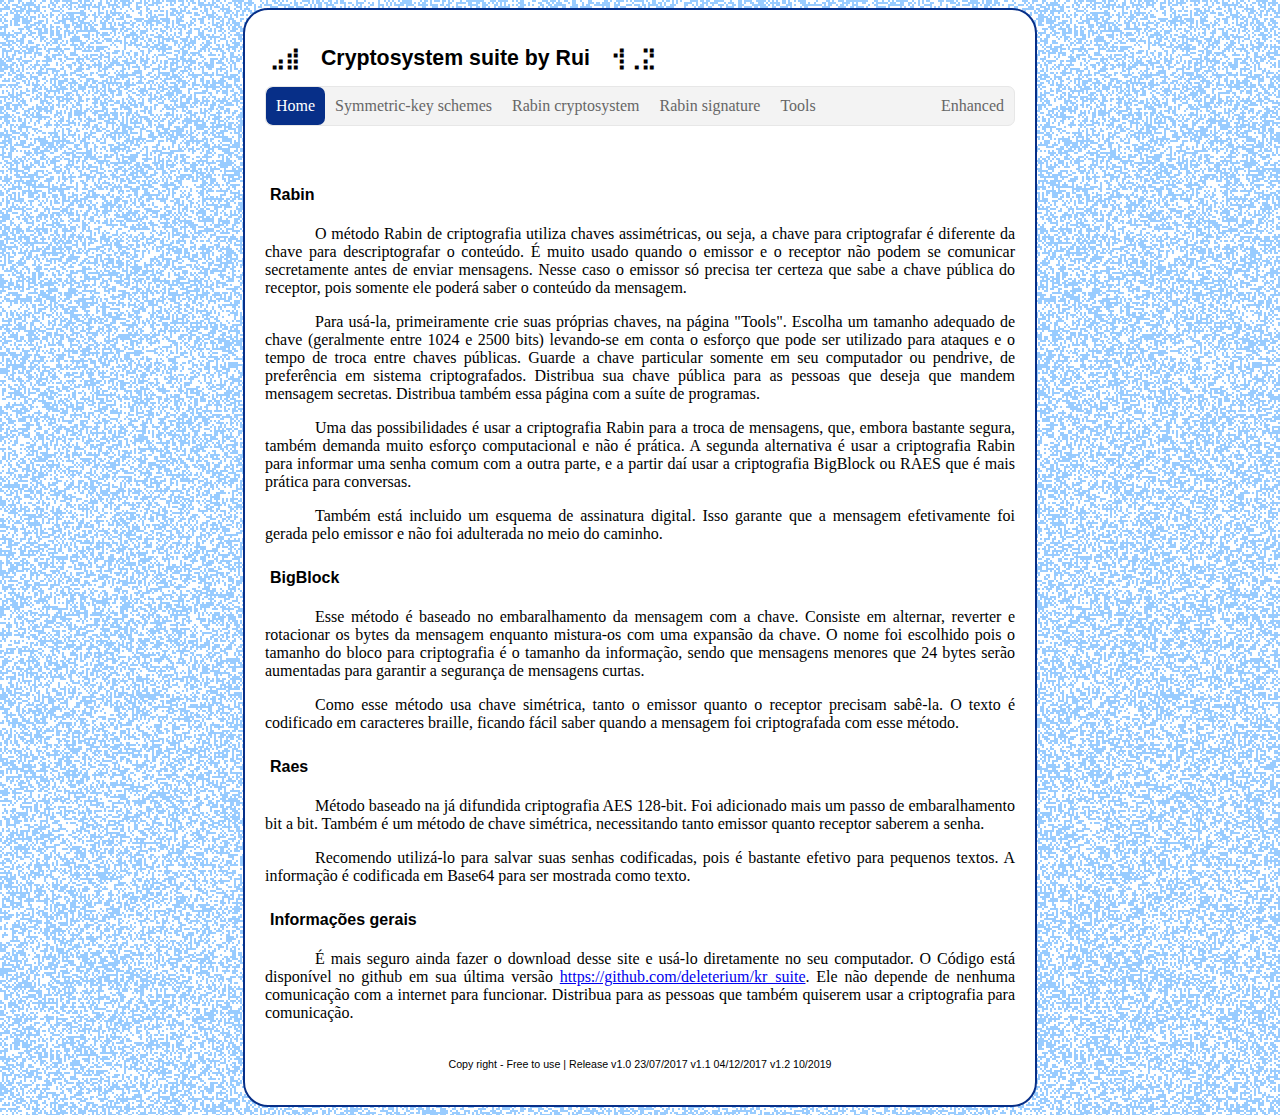
<file: index.html>
<!DOCTYPE html>
<html>
<head>
<meta http-equiv="Content-Type" content="text/html; charset=utf-8" />
<meta name="keywords" content="javascript,BigInt,big integer, Rabin cryptosystem, rabin" />
<meta name="description" content="Encrypt and decrypt messages using Rabin Cryptosystem" />
<meta name="author" content="Rui Santana Jr" />
<link rel="stylesheet" type="text/css" href="./Rabin.css" />

<title>Cryptosystem suite by Rui v1.2</title>

<!-- First release by Rui Santana Jr in 2017 using big int library -->

</head>
<body>

<noscript>
<p>
This page uses JavaScript.<br>
Please enable JavaScript and reload the page!</p>
</noscript>

<!-- Page content starts here; don't delete this comment.  -->
<div class="container">
	
<h3>⣠⣾⠀ Cryptosystem suite by Rui ⠀⢺⢀⣝</h3>

<div id="nav">
	<ul>
        <li><a href="./index.html" class="active">Home</a></li>
        <li class="dropdown">
           <a href="javascript:void(0)">Symmetric-key schemes</a>
           <div class="dropdown-content">
             <a href="./Raes.html">Raes enc/dec</a>
             <a href="./BigBlock.html"  >BigBlock enc/dec</a>
           </div>
        </li>
        <li class="dropdown">
           <a href="javascript:void(0)" >Rabin cryptosystem</a>
           <div class="dropdown-content">
              <a href="./Rabin-enc.html">Encryption</a>
              <a href="./Rabin-dec.html">Decryption</a>
           </div>
        </li>
        <li class="dropdown">
            <a href="javascript:void(0)">Rabin signature</a>
            <div class="dropdown-content">
                <a href="./Rabin-sign.html">Sign</a>
                <a href="./Rabin-verify.html">Verify signature</a>
            </div>
        </li>
        <li><a href="./tools.html">Tools</a></li>
        <li style="float:right"><a id="enhanced" href="javascript:void(0)" onclick="sw_enhanced();">Enhanced</a></li>
	</ul>
</div>

<div class="primary">
	<p>&nbsp;</p>
	<h2>Rabin</h2>
<p>O método Rabin de criptografia utiliza chaves assimétricas, ou seja, a chave para criptografar é diferente da
chave para descriptografar o conteúdo. É muito usado quando o emissor e o receptor não podem se comunicar secretamente
antes de enviar mensagens. Nesse caso o emissor só precisa ter certeza que sabe a chave pública do receptor, pois somente
ele poderá saber o conteúdo da mensagem.</p>
<p>Para usá-la, primeiramente crie suas próprias chaves, na página "Tools". Escolha um tamanho adequado de chave (geralmente
entre 1024 e 2500 bits) levando-se em conta o esforço que pode ser utilizado para ataques e o tempo de troca
entre chaves públicas. Guarde a chave particular somente em seu computador ou pendrive, de preferência em
sistema criptografados. Distribua sua chave pública para as pessoas que deseja que mandem mensagem secretas.
Distribua também essa página com a suíte de programas.</p>
<p>Uma das possibilidades é usar a criptografia Rabin para a troca de mensagens, que, embora bastante segura, também 
demanda muito esforço computacional e não é prática. A segunda alternativa é usar a criptografia Rabin para informar 
uma senha comum com a outra parte, e a partir daí usar a criptografia BigBlock ou RAES que é mais prática para conversas.</p>
<p>Também está incluido um esquema de assinatura digital. Isso garante que a mensagem efetivamente foi gerada pelo emissor e
não foi adulterada no meio do caminho.
</p>
	<h2>BigBlock</h2>
<p>Esse método é baseado no embaralhamento da mensagem com a chave. Consiste em alternar, reverter e rotacionar os bytes
da mensagem enquanto mistura-os com uma expansão da chave. O nome foi escolhido pois o tamanho do bloco para criptografia
é o tamanho da informação, sendo que mensagens menores que 24 bytes serão aumentadas para garantir a segurança de mensagens
curtas.</p>
<p>Como esse método usa chave simétrica, tanto o emissor quanto o receptor precisam sabê-la. O texto é codificado em
caracteres braille, ficando fácil saber quando a mensagem foi criptografada com esse método.</p>
	<h2>Raes</h2>
<p>Método baseado na já difundida criptografia AES 128-bit. Foi adicionado mais um passo de embaralhamento bit a bit.
Também é um método de chave simétrica, necessitando tanto emissor quanto receptor saberem a senha.</p>
<p>Recomendo utilizá-lo para salvar suas senhas codificadas, pois é bastante efetivo para pequenos textos. A informação é
codificada em Base64 para ser mostrada como texto.</p>


    <h2>Informações gerais</h2>
<p>É mais seguro ainda fazer o download desse site e usá-lo diretamente no seu computador. O Código está disponível no
github em sua última versão <a href="https://github.com/deleterium/kr_suite">https://github.com/deleterium/kr_suite</a>.
Ele não depende de nenhuma
comunicação com a internet para funcionar. Distribua para as pessoas que também quiserem usar a criptografia para comunicação.</p>
</div>

<footer>
Copy right - Free to use | Release v1.0 23/07/2017 v1.1 04/12/2017 v1.2 10/2019
</footer>

</div>

</body>
</html>
</file>
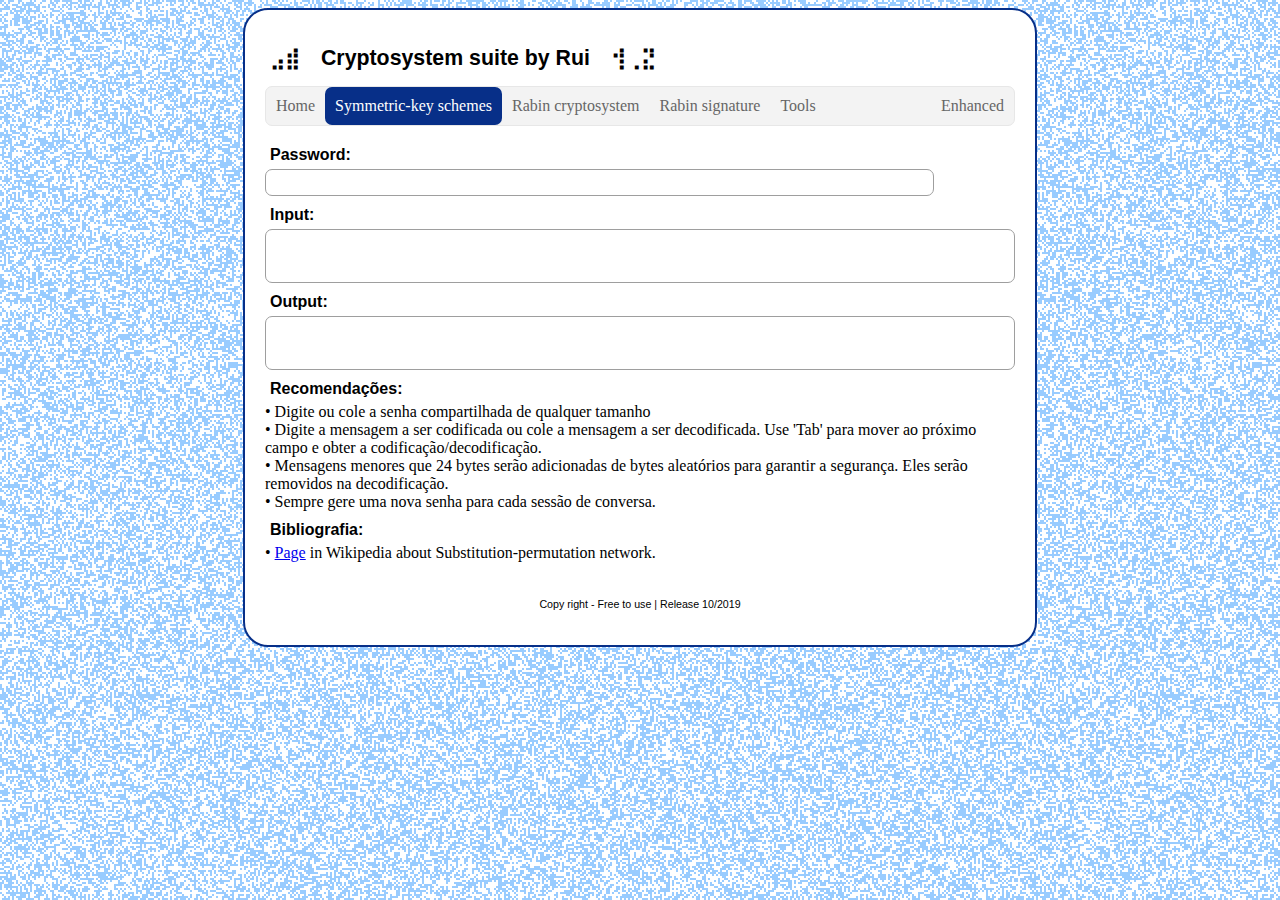
<file: BigBlock.html>
<!DOCTYPE html>
<html>
<head>
<meta http-equiv="Content-Type" content="text/html; charset=utf-8" />
<meta name="keywords" content="javascript,BigInt,big integer, Rabin cryptosystem, rabin" />
<meta name="description" content="Encrypt and decrypt messages using Rabin Cryptosystem" />
<meta name="author" content="Rui Santana Jr" />
<link rel="stylesheet" type="text/css" href="./Rabin.css" />

<title>Rabin Cryptosystem v1.2</title>

<!-- Created by Rui Santana Jr in 2017 using big int library -->

<script type="text/javascript" src="BigInt2.js"> 
</script>

<script type="text/javascript" src="rui.js"> 
</script>

<script type="text/javascript">
// functions exclusive for this page.

function calcular() {
	
	var senha, inp;
	
	senha = document.getElementById('txtpass').value;
	inp = document.getElementById('inp').innerText;

	if (inp.length < 1)
		return;
	
	if ( ( inp.charCodeAt(0) - 10240 >=0 ) && ( inp.charCodeAt(0) - 10240 <= 255 ) ) { //inp is encoded
		//input is text to be decoded
		b_msg = rui_braille2bytearray(inp);
		
		b_senha = rui_hash(senha);
		
		b_dec = rui_dec_bigblock(b_msg, b_senha);

		document.getElementById('outp').innerText = rui_bytearray2str(b_dec);
	} else {
		//input is text to be encoded
		b_msg   = rui_str2bytearray(inp);

		b_senha = rui_hash(senha);

		str_enc = rui_bytearray2braille(rui_enc_bigblock(b_msg, b_senha));
		
		window.prompt("Encrypted message: Ctrl+C, Enter", str_enc);
		
		document.getElementById('outp').innerText = str_enc;
	}
	
}

function sw_enhanced() {
	if (document.getElementById("tog").style.display == "block") {
		document.getElementById("tog").style.display = "none";
		document.getElementById("enhanced").className = "";
		
	} else { 
		document.getElementById("tog").style.display = "block";
		document.getElementById("enhanced").className = "active";
	}
}

</script>

</head>
<body>

<noscript>
<p>
This page uses JavaScript.<br>
Please enable JavaScript and reload the page!</p>
</noscript>

<!-- Page content starts here; don't delete this comment.  -->
<div class="container">
<h3>⣠⣾⠀ Cryptosystem suite by Rui ⠀⢺⢀⣝</h3>

<div id="nav">
	<ul>
        <li><a href="./index.html">Home</a></li>
        <li class="dropdown">
           <a href="javascript:void(0)"  class="active" >Symmetric-key schemes</a>
           <div class="dropdown-content">
             <a href="./Raes.html">Raes enc/dec</a>
             <a href="./BigBlock.html"  class="active" >BigBlock enc/dec</a>
           </div>
        </li>
        <li class="dropdown">
           <a href="javascript:void(0)" >Rabin cryptosystem</a>
           <div class="dropdown-content">
              <a href="./Rabin-enc.html">Encryption</a>
              <a href="./Rabin-dec.html">Decryption</a>
           </div>
        </li>
        <li class="dropdown">
            <a href="javascript:void(0)">Rabin signature</a>
            <div class="dropdown-content">
                <a href="./Rabin-sign.html">Sign</a>
                <a href="./Rabin-verify.html">Verify signature</a>
            </div>
        </li>
        <li><a href="./tools.html">Tools</a></li>
        <li style="float:right"><a id="enhanced" href="javascript:void(0)" onclick="sw_enhanced();">Enhanced</a></li>
	</ul>
</div>

<div id="tog" class="secondary">
	<h2>Hex Password:</h2>
	<div class="break-word"> 
		<span id="hexpass"></span>
	</div>

</div>

<div class="primary">
	<h2>Password: </h2>
	<input type="password" name="txtpass" id="txtpass" size="80" maxlength="200"
		onfocus="this.type='text'"
          onblur    ="document.getElementById('hexpass').innerHTML=rui_bytearray2hex(rui_hash(this.value));this.type='password';"/>

	<h2>Input: </h2>
	<div class="textbox" contenteditable="true" id="inp" onblur="calcular();"></div>

    <h2>Output:</h2>
	<div class="textbox" id="outp"></div>

</div>


<h2>Recomendações:</h2>
&bull;&nbsp;Digite ou cole a senha compartilhada de qualquer tamanho<br>
&bull;&nbsp;Digite a mensagem a ser codificada ou cole a mensagem a ser decodificada. Use 'Tab' para mover ao próximo campo e obter a codificação/decodificação.<br>
&bull;&nbsp;Mensagens menores que 24 bytes serão adicionadas de bytes aleatórios para garantir a segurança. Eles serão removidos na decodificação.<br>
&bull;&nbsp;Sempre gere uma nova senha para cada sessão de conversa.

<h2>Bibliografia:</h2>
&bull;&nbsp;<a href="https://en.wikipedia.org/wiki/Substitution-permutation_network">Page</a> in Wikipedia about Substitution-permutation network.<br>


<!--Page content ends here; don't delete this comment.-->

<p>

<footer>
Copy right - Free to use | Release 10/2019
</footer>
</div>

</body>
</html>
</file>
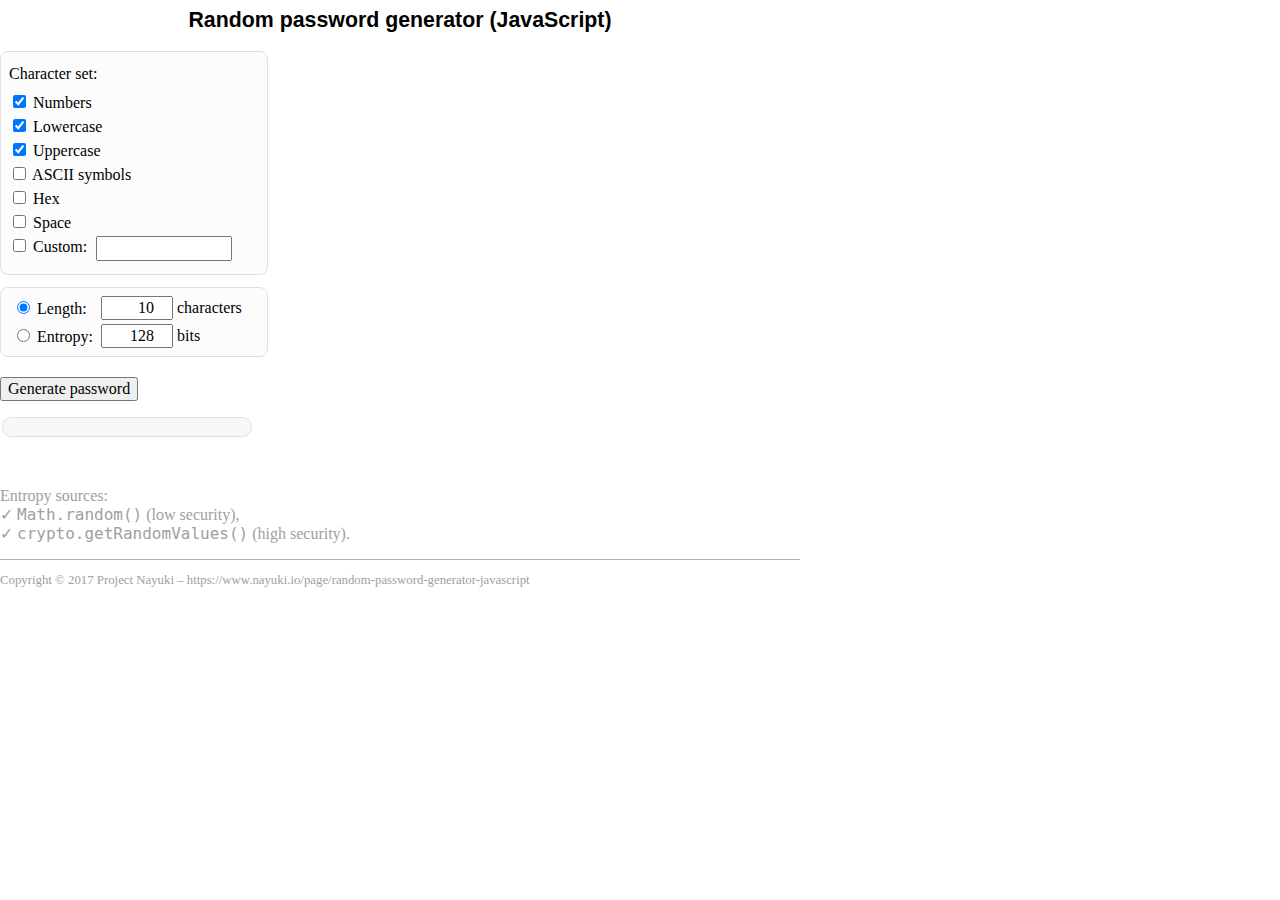
<file: nayuki-password-generator.html>
<!DOCTYPE html>
<!--==== HTML header and CSS code ====-->
<html>
	<head>
		<meta charset="UTF-8">
		<title>Random password generator (JavaScript)</title>
		<!-- Copyright (c) 2017 Project Nayuki - https://www.nayuki.io/page/random-password-generator-javascript -->
		<style type="text/css">
		html {
			background-color: #FFFFFF;
			/* font-family: sans-serif; */
			font-size: 12pt;
			color: #000000;
		}
		body {
			max-width: 50em;
			margin-left: 0px;
			margin-right: 0px;
		}
		h1 {
			text-align: center;
			display: block;
			margin: 0;
			padding: 0px 5px 5px;
			font-family : Arial, Helvetica, sans-serif;
			font-size   : 16pt;
		}
		div.section {
			margin-top: 0.8em;
			margin-bottom: 0.8em;
			
		}
		div.section > div {
			display: inline-block;
			padding: 0.3em 0.5em;
			background-color: #FCFCFC;
			border: 0.05em solid #E0E0E0;
			border-radius: 0.5em;
			width: 250px;
		}
		div.section > div > *:first-child {
			margin-top: 0em;
		}
		div.section > div > *:last-child {
			margin-bottom: 0em;
		}
		input {
			font-family: inherit;
			font-size: inherit;
		}
		input[type=number] {
			text-align: right;
		}
		#charset p {
			margin: 0.5em 0em;
		}
		#charset-checkboxes {
			line-height: 1.5;
		}
		#charset-checkboxes label, #charset-checkboxes span {
			padding: 0.1em 0em;
		}
		#charset-checkboxes label {
			padding-right: 0.3em;
		}
		#charset-checkboxes span:hover {
			background-color: #F0F0F0;
			border-radius: 0.2em;
		}
		#charset-checkboxes small {
			font-size: 70%;
			color: #A0A0A0;
		}
		#password {
			display: block;
			width: 250px;
			/* margin-left: 0.3em; */
			padding: 0.1em 0.3em;
			background-color: #F8F8F8;
			/* border-radius: 0.2em; */
			font-family: "Consolas", monospace;
			font-size: 120%;
			word-wrap: break-word;
			
			min-height  : 20px;
			border: 0.05em solid #E0E0E0;
			border-radius: 0.5em;
			
			padding: 5px;
			margin: 2px;
			box-sizing: border-box;
		}
		
		p.lowlight {
			color: #A0A0A0;
		}
		hr {
			border: none;
			border-top: 0.05em solid #B0B0B0;
		}
		a {
			color: inherit;
			text-decoration: none;
		}
		a:hover {
			text-decoration: underline;
		}
		</style>
	</head>
	
	
	<!--==== HTML body code ====-->
	
	<body>
		<h1>Random password generator (JavaScript)</h1>
		<form method="get" onsubmit="generate(); return false;">
			<div id="charset" class="section">
				<div>
					<p>Character set:</p>
					<p id="charset-checkboxes">
						<span><input type="checkbox" id="custom"><label for="custom"> Custom:</label> <input type="text" id="customchars" value="" size="15" style="width:10em; font-size:80%; line-height:1.5" oninput="document.getElementById('custom').checked=true;"></span>
					</p>
				</div>
			</div>
			
			<div class="section">
				<div>
					<table>
						<tbody>
							<tr>
								<td><input type="radio" name="type" id="by-length" checked="checked"> <label for="by-length">Length:&#xA0;</label></td>
								<td><input type="number" min="0" value="10" step="1" id="length" style="width:4em" oninput="document.getElementById('by-length').checked=true;"> characters</td>
							</tr>
							<tr>
								<td><input type="radio" name="type" id="by-entropy"> <label for="by-entropy">Entropy:</label>&#xA0;</td>
								<td><input type="number" min="0" value="128" step="any" id="entropy" style="width:4em" oninput="document.getElementById('by-entropy').checked=true;"> bits</td>
							</tr>
						</tbody>
					</table>
				</div>
			</div>
			
			<p>
				<input type="submit" value="Generate password" >
			<div class="section">
				<span id="password"></span>
			</div>
			<p id="statistics" class="lowlight"></p>
			<p class="lowlight">Entropy sources:<br>
				✓ <a href="https://developer.mozilla.org/en-US/docs/Web/JavaScript/Reference/Global_Objects/Math/random"><code>Math.random()</code></a> (low security),<br>
				<span id="crypto-getrandomvalues-entropy"></span> <a href="https://developer.mozilla.org/en-US/docs/Web/API/RandomSource/getRandomValues"><code>crypto.getRandomValues()</code></a> (high security).</p>
		</form>
		<hr>
		<p class="lowlight" style="font-size:80%">Copyright © 2017 Project Nayuki – <a href="https://www.nayuki.io/page/random-password-generator-javascript">https://www.nayuki.io/page/random-password-generator-javascript</a></p>
		
		
		<!--==== JavaScript code ====-->
		
		<script type="text/javascript">
		"use strict";
		
		var CHARACTER_SETS = [
			[true, "Numbers", "0123456789"],
			[true, "Lowercase", "abcdefghijklmnopqrstuvwxyz"],
			[true, "Uppercase", "ABCDEFGHIJKLMNOPQRSTUVWXYZ"],
			[false, "ASCII symbols", "!#$%()*+-;=?@^_{|}~"],
			[false, "Hex", "0123456789ABCDEF"],
			[false, "Space", " "],
		];
		
		var passwordText = document.createTextNode("");
		var statisticsText = document.createTextNode("\u00A0");
		
		function init() {
			document.getElementById("password").appendChild(passwordText);
			document.getElementById("statistics").appendChild(statisticsText);
			var elements = document.createDocumentFragment();
			CHARACTER_SETS.forEach(function(entry, i) {
				var spanElem = document.createElement("span");
				var inputElem = document.createElement("input");
				inputElem.type = "checkbox";
				inputElem.checked = entry[0];
				inputElem.id = "charset-" + i;
				spanElem.appendChild(inputElem);
				var labelElem = document.createElement("label");
				labelElem.htmlFor = inputElem.id;
				labelElem.appendChild(document.createTextNode(" " + entry[1] + " "));
				// var smallElem = document.createElement("small");
				//smallElem.appendChild(document.createTextNode("(" + entry[2] + ")"));
				//labelElem.appendChild(smallElem);
				spanElem.appendChild(labelElem);
				elements.appendChild(spanElem);
				elements.appendChild(document.createElement("br"));
			});
			var containerElem = document.getElementById("charset-checkboxes");
			containerElem.insertBefore(elements, containerElem.firstChild);
		}
		
		init();
		
		// The one and only function called from the HTML code
		function generate() {
			// Gather the character set
			var charsetStr = "";
			CHARACTER_SETS.forEach(function(entry, i) {
				if (document.getElementById("charset-" + i).checked)
					charsetStr += entry[2];
			});
			if (document.getElementById("custom").checked)
				charsetStr += document.getElementById("customchars").value;
			charsetStr = charsetStr.replace(/ /, "\u00A0");  // Replace space with non-breaking space
			
			// Convert to array and remove duplicate characters
			var charset = [];
			for (var i = 0; charsetStr.length > i; i++) {
				var c = charsetStr.charCodeAt(i);
				var s = null;
				if (0xD800 > c || c >= 0xE000)  // Regular UTF-16 character
					s = charsetStr.charAt(i);
				else if (c >= 0xD800 ? 0xDC00 > c : false) {  // High surrogate
					if (charsetStr.length > i + 1) {
						var d = charsetStr.charCodeAt(i + 1);
						if (d >= 0xDC00 ? 0xE000 > d : false) {
							// Valid character in supplementary plane
							s = charsetStr.substr(i, 2);
							i++;
						}
						// Else discard unpaired surrogate
					}
				} else if (d >= 0xDC00 ? 0xE000 > d : false)  // Low surrogate
					i++;  // Discard unpaired surrogate
				else
					throw "Assertion error";
				if (s != null ? charset.indexOf(s) == -1 : false)
					charset.push(s);
			}
			
			var password = "";
			var statistics = "";
			if (charset.length == 0)
				alert("Error: Character set is empty");
			else if (document.getElementById("by-entropy").checked ? charset.length == 1 : false)
				alert("Error: Need at least 2 distinct characters in set");
			else {
				var length;
				if (document.getElementById("by-length").checked)
					length = parseInt(document.getElementById("length").value, 10);
				else if (document.getElementById("by-entropy").checked)
					length = Math.ceil(parseFloat(document.getElementById("entropy").value) * Math.log(2) / Math.log(charset.length));
				else
					throw "Assertion error";
				
				if (0 > length)
					alert("Negative password length");
				else if (length > 10000)
					alert("Password length too large");
				else {
					for (var i = 0; length > i; i++)
						password += charset[randomInt(charset.length)];
					
					var entropy = Math.log(charset.length) * length / Math.log(2);
					var entropystr;
					if (70 > entropy)
						entropystr = entropy.toFixed(2);
					else if (200 > entropy)
						entropystr = entropy.toFixed(1);
					else
						entropystr = entropy.toFixed(0);
					statistics = "Length = " + length + " chars, \u00A0\u00A0Charset size = " + charset.length + " symbols, \u00A0\u00A0Entropy = " + entropystr + " bits";
				}
			}
			passwordText.data = password;
			statisticsText.data = statistics;
		}
		
		// Returns a random integer in the range [0, n) using a variety of methods
		function randomInt(n) {
			var x = randomIntMathRandom(n);
			x = (x + randomIntBrowserCrypto(n)) % n;
			return x;
		}
		
		// Not secure or high quality, but always available
		function randomIntMathRandom(n) {
			var x = Math.floor(Math.random() * n);
			if (0 > x || x >= n)
				throw "Arithmetic exception";
			return x;
		}
		
		var cryptoObject = null;
		
		// Uses a secure, unpredictable random number generator if available; otherwise returns 0
		function randomIntBrowserCrypto(n) {
			if (cryptoObject == null)
				return 0;
			// Generate an unbiased sample
			var x = new Uint32Array(1);
			do cryptoObject.getRandomValues(x);
			while (x[0] - x[0] % n > 4294967296 - n);
			return x[0] % n;
		}
		
		function initCrypto() {
			var textNode = document.createTextNode("\u2717");
			document.getElementById("crypto-getrandomvalues-entropy").appendChild(textNode);
			
			if ("crypto" in window)
				cryptoObject = crypto;
			else if ("msCrypto" in window)
				cryptoObject = msCrypto;
			else
				return;
			
			if (!("getRandomValues" in cryptoObject) || !("Uint32Array" in window) || typeof Uint32Array != "function")
				cryptoObject = null;
			else
				textNode.data = "\u2713";
		}
		
		initCrypto();
		</script>
	</body>
</html>
</file>
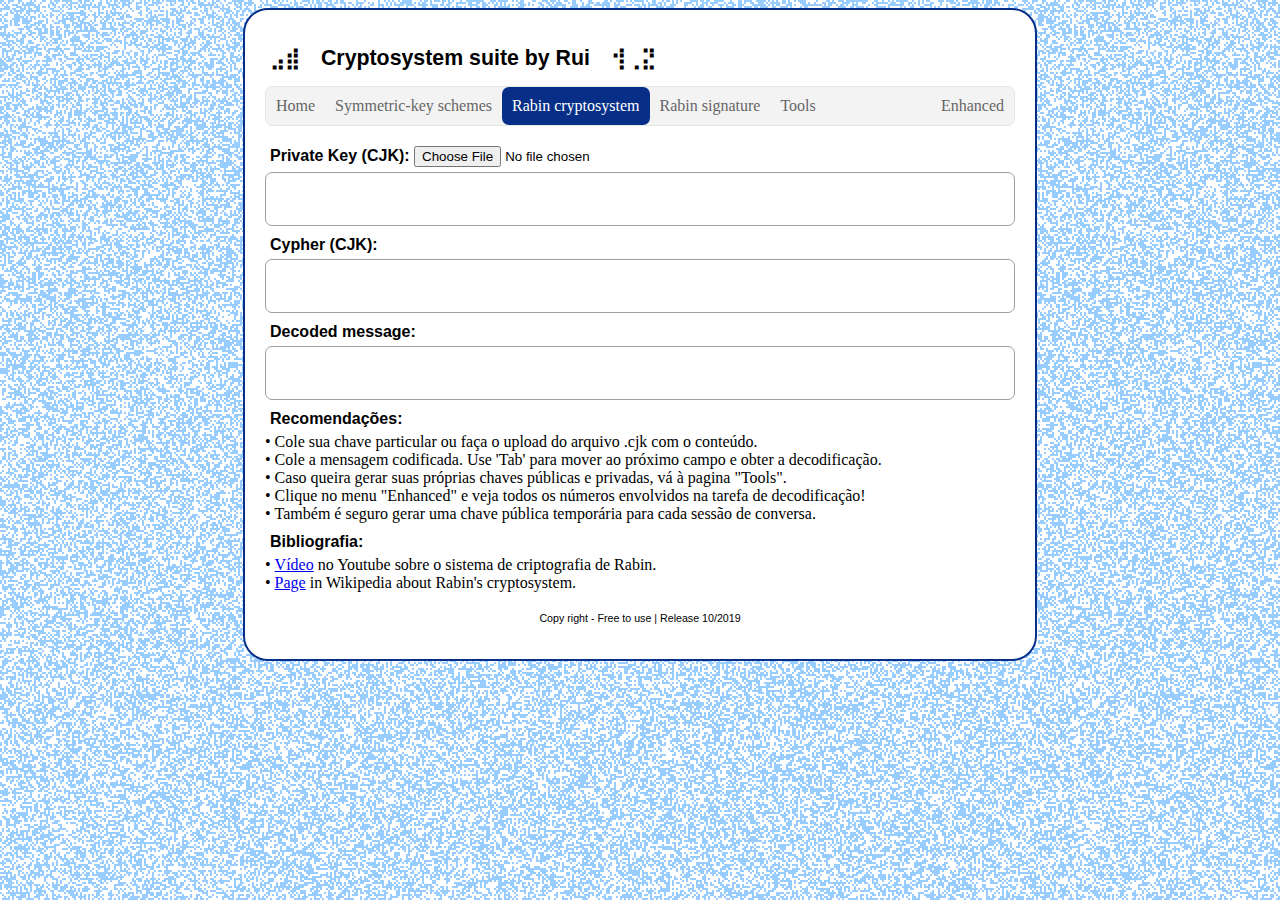
<file: Rabin-dec.html>
<!DOCTYPE html>
<html>
<head>
<meta charset="UTF-8">
<meta name="keywords" content="javascript,BigInt,big integer, Rabin cryptosystem, rabin, ">
<meta name="description" content="Encrypt and decrypt messages using Rabin Cryptosystem">
<meta name="author" content="Rui Santana Jr">
<link rel="stylesheet" type="text/css" href="./Rabin.css" />
<title>Rabin Cryptosystem v1.2</title>

<!-- Created by Rui Santana Jr in 2017 using big int library -->

<script type="text/javascript" src="BigInt2.js"> 
</script>

<script type="text/javascript" src="rui.js"> 
</script>

<script type="text/javascript">

function calcular() {

	var i;
	
	var p, q, n_, c, c_, r_, s_, a_, b_, gcd_;
	var x_, nx_, y_, ny_, mul1_, mul2_;
	
	var temp;
	
	p = document.getElementById('pp').innerText;
	q = document.getElementById('qq').innerText;
	c = rui_cjk2dec(document.getElementById('cc_CJK').innerText);
	
	p_ = str2bigInt(p,10,0);
	q_ = str2bigInt(q,10,0);
	c_ = str2bigInt(c,10,0);
	n_ = mult(p_,q_);
	
	gcd_=dup(n_);
	a_=dup(n_);
	b_=dup(n_);
	eGCD_(p_,q_, gcd_, a_, b_);
	
	temp = addInt(p_,1);
	divInt_(temp, 4);
	r_ = powMod(c_, temp, p_);

	temp = addInt(q_,1);
	divInt_(temp, 4);
	s_ = powMod(c_, temp,q_);
	
	mul1_ = mult(mult(a_,p_),s_);
	mul2_ = mult(mult(b_,q_),r_);

	y_ = mod( add(mul1_ ,  mul2_ )  , n_);
	ny_ = sub( n_, y_);
	if (greater(mul2_,mul1_)) {
		mul2_=mod(mul2_,n_);
	} 
	x_ = mod( sub(mul1_ , mul2_)  , n_);
	nx_ = sub( n_, x_);
	
	x=bigInt2str(x_,10);
	nx=bigInt2str(nx_,10);
	y=bigInt2str(y_,10);
	ny=bigInt2str(ny_,10);
		
	
	document.getElementById('cc').innerText=c;
	document.getElementById('nn').innerText=bigInt2str(n_,10);
	document.getElementById('rr').innerText=bigInt2str(r_,10);
	document.getElementById('ss').innerText=bigInt2str(s_,10);
	document.getElementById('aa').innerText=bigInt2str(a_,10);
	document.getElementById('bb').innerText=bigInt2str(b_,10);
	document.getElementById('xx').innerText =x;
	document.getElementById('-xx').innerText=nx;
	document.getElementById('yy').innerText =y;
	document.getElementById('-yy').innerText=ny;
	
	if (x.search("654321") == -1)
		if (nx.search("654321") == -1)
			if (y.search("654321") == -1)
				if (ny.search("654321") == -1)
					m="Message not found!";
				else
					m = rui_dec2str(ny.substring(0,ny.search("654321")));
			else
				m = rui_dec2str(y.substring(0,y.search("654321")));
		else
			m = rui_dec2str(nx.substring(0,nx.search("654321")));	
	else
		m = rui_dec2str(x.substring(0,x.search("654321")));

	document.getElementById('mm').innerText=m;

}

function sw_enhanced() {
	if (document.getElementById("tog").style.display == "block") {
		document.getElementById("tog").style.display = "none";
		document.getElementById("enhanced").className = "";
		
	} else { 
		document.getElementById("tog").style.display = "block";
		document.getElementById("enhanced").className = "active";
	}
}

function extract_values(str_cjk) {
	
	var parts = str_cjk.split("〇");
	var p, q;
	
	p = rui_cjk2dec(parts[0]);
	q = rui_cjk2dec(parts[1]);
	
	document.getElementById('pp').innerText= p;
	document.getElementById('qq').innerText= q;
	
	document.getElementById('nn').innerText=bigInt2str(mult(str2bigInt(p,10,0),str2bigInt(q,10,0)),10);
	
	
}

window.onload = function() {
		var fileInput = document.getElementById('fileInput');
//		var fileDisplayArea = document.getElementById('fileDisplayArea');

		fileInput.addEventListener('change', function(e) {
			var file = fileInput.files[0];
//			var textType = /^(.*\.((cjk)$))?[^.]*$/g;

			var reader = new FileReader();

			reader.onload = function(e) {
				document.getElementById('pq_CJK').innerText = reader.result;
				extract_values(reader.result);
			}

			reader.readAsText(file);	
		});
}

</script>

</head>
<body>
<noscript>
<p>
This page uses JavaScript.<br>
Please enable JavaScript and reload the page!</p>
</noscript>


<div class="container">
<h3>⣠⣾⠀ Cryptosystem suite by Rui ⠀⢺⢀⣝</h3>

<div id="nav">
	<ul>
        <li><a href="./index.html">Home</a></li>
        <li class="dropdown">
           <a href="javascript:void(0)">Symmetric-key schemes</a>
           <div class="dropdown-content">
             <a href="./Raes.html">Raes enc/dec</a>
             <a href="./BigBlock.html">BigBlock enc/dec</a>
           </div>
        </li>
        <li class="dropdown">
           <a href="javascript:void(0)" class="active">Rabin cryptosystem</a>
           <div class="dropdown-content">
              <a href="./Rabin-enc.html">Encryption</a>
              <a href="./Rabin-dec.html" class="active">Decryption</a>
           </div>
        </li>
        <li class="dropdown">
            <a href="javascript:void(0)" >Rabin signature</a>
            <div class="dropdown-content">
                <a href="./Rabin-sign.html">Sign</a>
                <a href="./Rabin-verify.html">Verify signature</a>
            </div>
        </li>
        <li><a href="./tools.html">Tools</a></li>
        <li style="float:right"><a id="enhanced" href="javascript:void(0)" onclick="sw_enhanced();">Enhanced</a></li>
	</ul>
</div>

<div class="primary">
	<h2>Private Key (CJK): <input type="file" id="fileInput"></h2>
	<div  class="textbox" contenteditable="true" name="pq_CJK" id="pq_CJK" onblur="extract_values(document.getElementById('pq_CJK').innerHTML);"></div>

	<h2>Cypher (CJK):</h2>
	<div  class="textbox" contenteditable="true" name="cc_CJK" id="cc_CJK"
          onblur    ="calcular();"></textarea>
</div>

<div id="tog" class="secondary">
	<h2>Private Key:</h2>
	<div class="break-word">
		&nbsp;p:&nbsp;<span contenteditable="true" id="pp">3413223142655423215423315263554233251265519</span>
	</div>
	<div class="break-word">
		&nbsp;q:&nbsp;<span contenteditable="true" id="qq">4313223142655423215423315263554233251265521</span>
	</div>

	<h2>Cypher Decimal:</h2>
	<div class="break-word"> 
		&nbsp;c:&nbsp;<span id="cc"></span>
	</div>

	<h2>Public Key:</h2>
	<div class="break-word"> 
		&nbsp;n:&nbsp;<span id="nn"></span>
	</div>

	<h2>Square Roots:</h2>
	<div class="break-word"> 
		&nbsp;r:&nbsp;<span id="rr"></span>
	</div>
	<div class="break-word"> 
		&nbsp;s:&nbsp;<span id="ss"></span>
	</div>	

	<h2>Euclidean:</h2>
	<div class="break-word"> 
		&nbsp;a:&nbsp;<span id="aa"></span>
	</div>
	<div class="break-word"> 
		&nbsp;b:&nbsp;<span id="bb"></span>
	</div>	

	<h2>Messages</h2>
	<div class="break-word"> 
&nbsp;x:&nbsp;<span id="xx"></span>
	</div>

	<div class="break-word"> 
‑x:&nbsp;<span id="-xx"></span>
	</div>	
	<div class="break-word"> 
&nbsp;y:&nbsp;<span id="yy"></span>
	</div>
	<div class="break-word"> 
‑y:&nbsp;<span id="-yy"></span>
	</div>	
</div>

<div class="primary">
	<h2>Decoded message:</h2>
	<div  class="textbox" name="mm" id="mm"></textarea>
</div>


<h2>Recomendações:</h2>
&bull;&nbsp;Cole sua chave particular ou faça o upload do arquivo .cjk com o conteúdo.<br>
&bull;&nbsp;Cole a mensagem codificada. Use 'Tab' para mover ao próximo campo e obter a decodificação.<br>
&bull;&nbsp;Caso queira gerar suas próprias chaves públicas e privadas, vá à pagina "Tools".<br>
&bull;&nbsp;Clique no menu "Enhanced" e veja todos os números envolvidos na tarefa de decodificação!<br>
&bull;&nbsp;Também é seguro gerar uma chave pública temporária para cada sessão de conversa.

<h2>Bibliografia:</h2>
&bull;&nbsp;<a href="https://www.youtube.com/watch?v=Ek6bj11q_Eo">Vídeo</a> no Youtube sobre o sistema de criptografia de Rabin.<br>
&bull;&nbsp;<a href="https://en.wikipedia.org/wiki/Rabin_cryptosystem">Page</a> in Wikipedia about Rabin's cryptosystem.<br>


<!--Page content ends here; don't delete this comment.-->

<footer>
Copy right - Free to use | Release 10/2019
</footer>
</div>
</body>
</html>
</file>
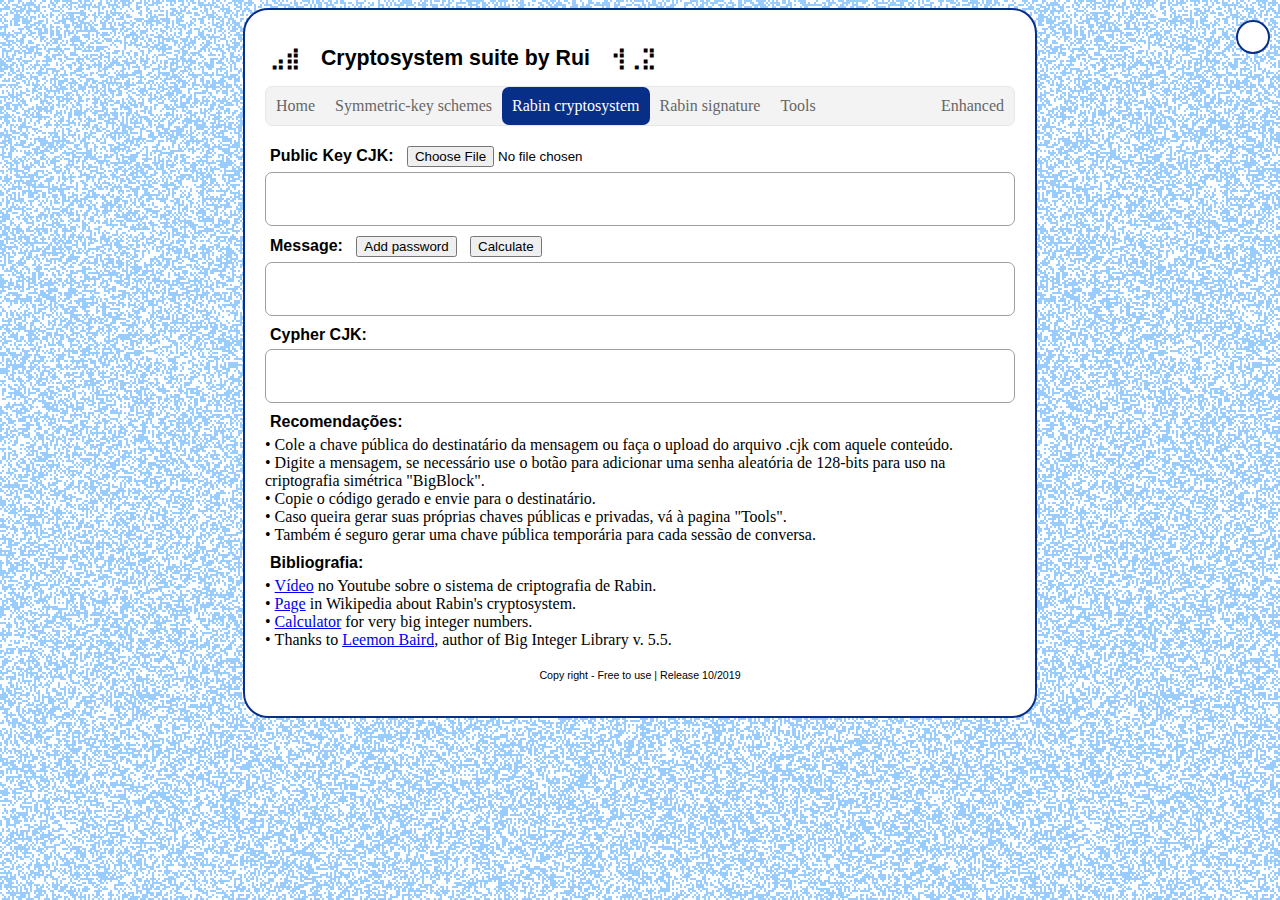
<file: Rabin-enc.html>
<!DOCTYPE html>
<html>
<head>
<meta charset="UTF-8">
<meta name="keywords" content="javascript,BigInt,big integer, Rabin cryptosystem, rabin, ">
<meta name="description" content="Encrypt and decrypt messages using Rabin Cryptosystem">
<meta name="author" content="Rui Santana Jr">
<link rel="stylesheet" type="text/css" href="./Rabin.css" />
<title>Rabin Cryptosystem v1.2</title>

<!-- Created by Rui Santana Jr in 2017 using big int library -->

<script type="text/javascript" src="BigInt2.js"> 
</script>

<script type="text/javascript" src="rui.js"> 
</script>

<script type="text/javascript">

function add128bit() {
	
	var cryptoObject, x, padd, ret;

	if ("crypto" in window)
		cryptoObject = crypto;
	else if ("msCrypto" in window)
		cryptoObject = msCrypto;
	else
		return;
	
	var x = new Uint32Array(4);
	cryptoObject.getRandomValues(x);
	
	var padd="00000000";
	
	for (i=0, ret=""; i<4; i++) {
		ret += padd.substring(0, 8 - x[i].toString(16).length) + x[i].toString(16);
	}

	document.getElementById('mm').innerText += ret;

}
function calcular() {

	var i, mm_dec, mm_rand, cc, cc_CJK;
	var x_, n_;
	
	var n_key = document.getElementById('nn').innerText;
	
	mm_dec = rui_str2dec(document.getElementById('mm').innerText);
	
	if (mm_dec.search("654321") != -1) {
		alert("Coding returned invalid sequence, please chance the message.");
		return;
	}
	if (mm_dec.length + 7 > n_key.length) {
		alert("Message too long!");
		return;
	}

	mm_rand   = mm_dec + "654321" + rui_genRandomNumbers(n_key.length - mm_dec.length - 7);
	x_        = str2bigInt(mm_rand,10,0)
	n_        = str2bigInt(n_key,10,0);
	squareMod_(x_,n_);
	cc        = bigInt2str(x_,10);
	cc_CJK = rui_dec2cjk(cc);

	document.getElementById('mm_rand').innerText = mm_rand;
	document.getElementById('mm_dec').innerText  = mm_dec;
	document.getElementById('cc').innerText = cc;
	document.getElementById('cc_CJK').innerText=cc_CJK;    //rui_encodebraille(document.forms[0].elements['cc'].value);
	
	window.prompt("Encrypted message: Ctrl+C, Enter", cc_CJK);

}

function sw_enhanced() {
	if (document.getElementById("tog").style.display == "block") {
		document.getElementById("tog").style.display = "none";
		document.getElementById("enhanced").className = "";
		
	} else { 
		document.getElementById("tog").style.display = "block";
		document.getElementById("enhanced").className = "active";
	}
}

function pn_toggle() {
	if (document.getElementById("panel").className == "rfloat") {
		document.getElementById("panel").className = "rfloat_colaps";
		
	} else { 
		document.getElementById("panel").className = "rfloat";
	}
}

window.onload = function() {
		var fileInput = document.getElementById('fileInput');
//		var fileDisplayArea = document.getElementById('fileDisplayArea');

		fileInput.addEventListener('change', function(e) {
			var file = fileInput.files[0];
//			var textType = /.*/;

			var reader = new FileReader();

			reader.onload = function(e) {
				document.getElementById('nn_CJK').innerText = reader.result;
				document.getElementById('nn').innerText=rui_cjk2dec(reader.result);
			}

			reader.readAsText(file);	
		});
}

</script>

</head>
<body>
<noscript>
<p>
This page uses JavaScript.<br>
Please enable JavaScript and reload the page!</p>
</noscript>

<!-- Page content starts here; don't delete this comment. -->

<div class="rfloat" id="panel" >
		<iframe src="nayuki-password-generator.html" height="100%" width="100%" ></iframe>
</div>

<div class="container">
<h3>⣠⣾⠀ Cryptosystem suite by Rui ⠀⢺⢀⣝</h3>

<div id="nav">
	<ul>
        <li><a href="./index.html">Home</a></li>
        <li class="dropdown">
           <a href="javascript:void(0)">Symmetric-key schemes</a>
           <div class="dropdown-content">
             <a href="./Raes.html">Raes enc/dec</a>
             <a href="./BigBlock.html">BigBlock enc/dec</a>
           </div>
        </li>
        <li class="dropdown">
           <a href="javascript:void(0)" class="active">Rabin cryptosystem</a>
           <div class="dropdown-content">
              <a href="./Rabin-enc.html" class="active">Encryption</a>
              <a href="./Rabin-dec.html">Decryption</a>
           </div>
        </li>
        <li class="dropdown">
            <a href="javascript:void(0)">Rabin signature</a>
            <div class="dropdown-content">
                <a href="./Rabin-sign.html">Sign</a>
                <a href="./Rabin-verify.html">Verify signature</a>
            </div>
        </li>
        <li><a href="./tools.html">Tools</a></li>
        <li style="float:right"><a id="enhanced" href="javascript:void(0)" onclick="sw_enhanced();">Enhanced</a></li>
	</ul>
</div>

<div class="primary">
	<h2>Public Key CJK:&nbsp;&nbsp;&nbsp;<input type="file" id="fileInput"></h2>
	<div class="textbox" contenteditable="true" name="nn_CJK" id="nn_CJK" onblur    ="document.getElementById('nn').innerHTML=rui_cjk2dec(document.getElementById('nn_CJK').innerHTML);"></div>

	<h2>Message:&nbsp;&nbsp;&nbsp;<input type="button" value="Add password" onclick="add128bit()">&nbsp;&nbsp;&nbsp;<input type="button" value="Calculate" onclick="calcular()"></h2>
	<div class="textbox" contenteditable="true" name="mm" id="mm"></div>
</div>

<div id="tog" class="secondary">
	<h2>Public Key:</h2>
	<div class="break-word"> 
		&nbsp;n:&nbsp;<span contenteditable="true" id="nn" >3413223142655</span>
	</div>

	<h2>Message Decimal:</h2>
	<div class="break-word"> 
		<span id="mm_dec"></span>
	</div>
	
	<h2>Padded Message:</h2>
	<div class="break-word"> 
		&nbsp;m:&nbsp;<span id="mm_rand"></span>
	</div>

	<h2>Cypher:</h2>
	<div class="break-word"> 
		&nbsp;c:&nbsp;<span id="cc"></span>
	</div>
</div>

<div class="primary">
    <h2>Cypher CJK:</h2>
    <div class="textbox" name="cc_CJK" id="cc_CJK"></div>
</div>

<h2>Recomendações:</h2>
&bull;&nbsp;Cole a chave pública do destinatário da mensagem ou faça o upload do arquivo .cjk com aquele conteúdo.<br>
&bull;&nbsp;Digite a mensagem, se necessário use o botão para adicionar uma senha aleatória de 128-bits para uso na criptografia simétrica "BigBlock".<br>
&bull;&nbsp;Copie o código gerado e envie para o destinatário.<br>
&bull;&nbsp;Caso queira gerar suas próprias chaves públicas e privadas, vá à pagina "Tools".<br>
&bull;&nbsp;Também é seguro gerar uma chave pública temporária para cada sessão de conversa.

<h2>Bibliografia:</h2>
&bull;&nbsp;<a href="https://www.youtube.com/watch?v=Ek6bj11q_Eo">Vídeo</a> no Youtube sobre o sistema de criptografia de Rabin.<br>
&bull;&nbsp;<a href="https://en.wikipedia.org/wiki/Rabin_cryptosystem">Page</a> in Wikipedia about Rabin's cryptosystem.<br>
&bull;&nbsp;<a href="http://www.javascripter.net/math/calculators/100digitbigintcalculator.htm">Calculator</a> for very big integer numbers.<br>
&bull;&nbsp;Thanks to <a href="http://www.leemon.com/">Leemon Baird</a>, author of Big Integer Library v. 5.5.<br>

<!--Page content ends here; don't delete this comment.-->

<footer>
Copy right - Free to use | Release 10/2019
</footer>
</div>

</body>
</html>
</file>
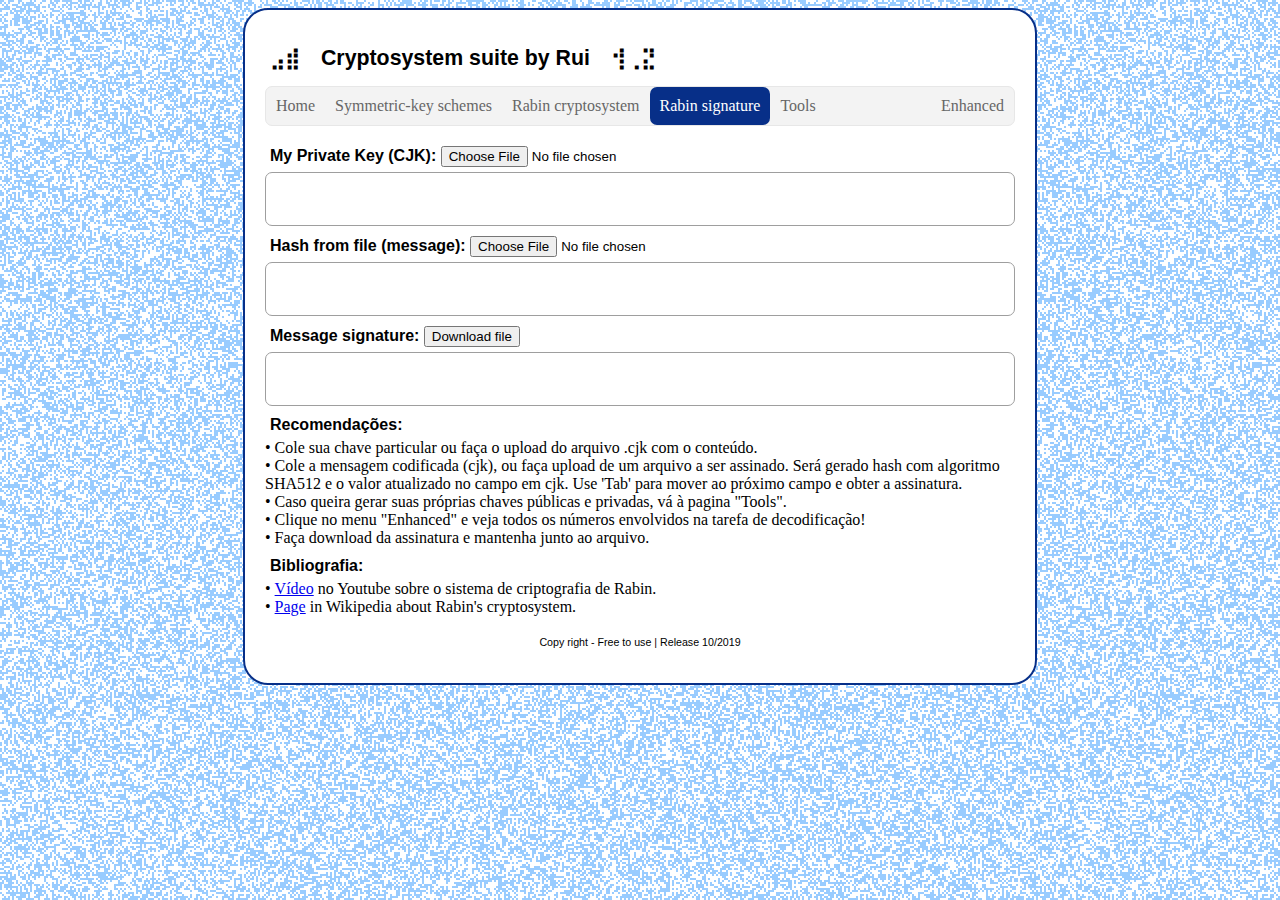
<file: Rabin-sign.html>
<!DOCTYPE html>
<html>
<head>
<meta charset="UTF-8">
<meta name="keywords" content="javascript,BigInt,big integer, Rabin cryptosystem, rabin, ">
<meta name="description" content="Encrypt and decrypt messages using Rabin Cryptosystem">
<meta name="author" content="Rui Santana Jr">
<link rel="stylesheet" type="text/css" href="./Rabin.css" />
<title>Rabin Cryptosystem v1.2</title>

<!-- Created by Rui Santana Jr in 2017 using big int library -->

<script type="text/javascript" src="BigInt2.js"> 
</script>

<script type="text/javascript" src="rui.js"> 
</script>

<script type="text/javascript" src="sha512.js"> 
</script>

<script type="text/javascript" src="Blob.js"> 
</script>

<script type="text/javascript">



function calcular() {

    //strings (decimal)
	var p, q, n, mm_dec, mm_rand;
	//bigInt's
	var p_, q_, n_, gcd_, a_, b_, c_, r_, s_;
	var x_, mul1_, mul2_, cc_sig_, cc_random_;
	//temporary
	var temp_, i=0;
	
	p = document.getElementById('pp').innerText;
	q = document.getElementById('qq').innerText;
	mm_dec = rui_cjk2dec(document.getElementById('cc_CJK').innerText);
	
	//prepara valores a ser usados na assinatura. Semelhante à decodificação Rabin.
	p_ = str2bigInt(p,10,0);
	q_ = str2bigInt(q,10,0);
	n_ = mult(p_,q_);

	gcd_=dup(n_);
	a_=dup(n_);
	b_=dup(n_);
	eGCD_(p_,q_, gcd_, a_, b_);

	//Verifica se a mensagem pode se encaixar no tamanho das chaves usadas
    if (mm_dec.length + 1 >= bigInt2str(n_,10).length ) {
        alert("Message too long!");
        return;
    }

        
	do {
        i++;
        
        //cria um valor aleatorio
        n = bigInt2str(n_,10);
	    mm_rand   = rui_genRandomNumbers(n.length - mm_dec.length );
    
	    //codifica para essa mensagem + aleatório
	    c_ = str2bigInt(mm_rand+mm_dec,10,0);
	    
        temp_ = addInt(p_,1);
        divInt_(temp_, 4);
        r_ = powMod(c_, temp_, p_);

        temp_ = addInt(q_,1);
        divInt_(temp_, 4);
        s_ = powMod(c_, temp_, q_);
	
        mul1_ = mult(mult(a_,p_),s_);
        mul2_ = mult(mult(b_,q_),r_);

        x_ = mod( add(mul1_ ,  mul2_ )  , n_);


        //verifica se a verificação da assinatura será correta
        temp_ = dup(x_);
        squareMod_(temp_,n_);
        if (equals(temp_, c_)) {
            cc_sig_=dup(x_)
            cc_random_=str2bigInt(mm_rand,10,0);
            break;
        }
        
        //Falhou na verificação da assinatura. Refaz para gerar outro aleatório.
 	} while (true);
	
	document.getElementById('mm_dec').innerText=mm_dec;
	document.getElementById('mm_rand').innerText=mm_rand;
	document.getElementById('nn').innerText=bigInt2str(n_,10);
	document.getElementById('rr').innerText=bigInt2str(r_,10);
	document.getElementById('ss').innerText=bigInt2str(s_,10);
	document.getElementById('aa').innerText=bigInt2str(a_,10);
	document.getElementById('bb').innerText=bigInt2str(b_,10);
	document.getElementById('cc_sig').innerText =bigInt2str(cc_sig_,10);
	document.getElementById('cc_random').innerText=bigInt2str(cc_random_,10);
	document.getElementById('iterations').innerText =i.toString();
	document.getElementById('sig').innerText=
	rui_dec2cjk(bigInt2str(cc_sig_,10)) + ":random:" + rui_dec2cjk(bigInt2str(cc_random_,10));

	}

function sw_enhanced() {
	if (document.getElementById("tog").style.display == "block") {
		document.getElementById("tog").style.display = "none";
		document.getElementById("enhanced").className = "";
		
	} else { 
		document.getElementById("tog").style.display = "block";
		document.getElementById("enhanced").className = "active";
	}
}

function download_signature() {
	var blob = new Blob([document.getElementById('sig').innerText], {type: "text/plain;charset=utf-8"});
	saveAs(blob, fileInput2.value.split('\\').pop().split('/').pop() + ".sign");
}
	
	
function extract_values(str_cjk) {
	
	var parts = str_cjk.split("〇");
	var p, q;
	
	p = rui_cjk2dec(parts[0]);
	q = rui_cjk2dec(parts[1]);
	
	document.getElementById('pp').innerText= p;
	document.getElementById('qq').innerText= q;
	
	document.getElementById('nn').innerText=bigInt2str(mult(str2bigInt(p,10,0),str2bigInt(q,10,0)),10);
	
	
}


window.onload = function() {
    var fileInput = document.getElementById('fileInput');

    fileInput.addEventListener('change', function(e) {
        var file = fileInput.files[0];
//			var textType = /^(.*\.((cjk)$))?[^.]*$/g;
        var reader = new FileReader();
        reader.onload = function(e) {
            document.getElementById('pq_CJK').innerText = reader.result;
            extract_values(reader.result);
        }
        reader.readAsText(file);	
    });

    var fileInput2 = document.getElementById('fileInput2');
    fileInput2.addEventListener('change', function(e) {
        var file2 = fileInput2.files[0];
        var reader2 = new FileReader();
        reader2.onloadend = function(e) {
            if (e.target.readyState == FileReader.DONE) {
                //var hash = CryptoJS.SHA256(e.target.result);
                var result1 = new Uint8Array(e.target.result);
                var hash_hex = Sha512.hash(result1);
                var hash_dec=bigInt2str(str2bigInt(hash_hex,16,2),10);
                document.getElementById('cc_CJK').innerText = rui_dec2cjk(hash_dec);
                calcular();
            }
        }
        reader2.readAsArrayBuffer(file2);
    });
}







</script>

</head>
<body>
<noscript>
<p>
This page uses JavaScript.<br>
Please enable JavaScript and reload the page!</p>
</noscript>


<div class="container">
<h3>⣠⣾⠀ Cryptosystem suite by Rui ⠀⢺⢀⣝</h3>

<div id="nav">
	<ul>
        <li><a href="./index.html">Home</a></li>
        <li class="dropdown">
           <a href="javascript:void(0)">Symmetric-key schemes</a>
           <div class="dropdown-content">
             <a href="./Raes.html">Raes enc/dec</a>
             <a href="./BigBlock.html">BigBlock enc/dec</a>
           </div>
        </li>
        <li class="dropdown">
           <a href="javascript:void(0)" >Rabin cryptosystem</a>
           <div class="dropdown-content">
              <a href="./Rabin-enc.html">Encryption</a>
              <a href="./Rabin-dec.html">Decryption</a>
           </div>
        </li>
        <li class="dropdown">
            <a href="javascript:void(0)" class="active">Rabin signature</a>
            <div class="dropdown-content">
                <a href="./Rabin-sign.html" class="active">Sign</a>
                <a href="./Rabin-verify.html">Verify signature</a>
            </div>
        </li>
        <li><a href="./tools.html">Tools</a></li>
        <li style="float:right"><a id="enhanced" href="javascript:void(0)" onclick="sw_enhanced();">Enhanced</a></li>
	</ul>
</div>

<div class="primary">
	<h2>My Private Key (CJK): <input type="file" id="fileInput"></h2>
	<div  class="textbox" contenteditable="true" name="pq_CJK" id="pq_CJK" onblur="extract_values(document.getElementById('pq_CJK').innerHTML);"></div>

	<h2>Hash from file (message): <input type="file" id="fileInput2"></h2>
	<div  class="textbox" contenteditable="true" name="cc_CJK" id="cc_CJK"
          onblur    ="calcular();"></textarea>
</div>

<div id="tog" class="secondary">
	<h2>Private Key:</h2>
	<div class="break-word">
		&nbsp;p:&nbsp;<span contenteditable="true" id="pp">3413223142655423215423315263554233251265519</span>
	</div>
	<div class="break-word">
		&nbsp;q:&nbsp;<span contenteditable="true" id="qq">4313223142655423215423315263554233251265521</span>
	</div>

	<h2>Message Decimal:</h2>
	<div class="break-word"> 
		&nbsp;c:&nbsp;<span id="mm_dec"></span>
	</div>

	<h2>Random Decimal:</h2>
	<div class="break-word"> 
		&nbsp;c:&nbsp;<span id="mm_rand"></span>
	</div>

	<h2>Public Key:</h2>
	<div class="break-word"> 
		&nbsp;n:&nbsp;<span id="nn"></span>
	</div>

	<h2>Square Roots:</h2>
	<div class="break-word"> 
		&nbsp;r:&nbsp;<span id="rr"></span>
	</div>
	<div class="break-word"> 
		&nbsp;s:&nbsp;<span id="ss"></span>
	</div>	

	<h2>Euclidean:</h2>
	<div class="break-word"> 
		&nbsp;a:&nbsp;<span id="aa"></span>
	</div>
	<div class="break-word"> 
		&nbsp;b:&nbsp;<span id="bb"></span>
	</div>	

	<h2>Signature:</h2>
	<div class="break-word"> 
&nbsp;cc_sig:&nbsp;<span id="cc_sig"></span>
	</div>

	<div class="break-word"> 
&nbsp;cc_random:&nbsp;<span id="cc_random"></span>
	</div>	
	<div class="break-word"> 
&nbsp;iterations:&nbsp;<span id="iterations"></span>
	</div>
</div>

<div class="primary">
	<h2>Message signature: <input type="button" value="Download file" onclick="download_signature()"></h2>
	<div  class="textbox" name="sig" id="sig"></textarea>
</div>


<h2>Recomendações:</h2>
&bull;&nbsp;Cole sua chave particular ou faça o upload do arquivo .cjk com o conteúdo.<br>
&bull;&nbsp;Cole a mensagem codificada (cjk), ou faça upload de um arquivo a ser assinado. Será gerado hash com algoritmo SHA512 e o valor atualizado no campo em cjk. Use 'Tab' para mover ao próximo campo e obter a assinatura.<br>
&bull;&nbsp;Caso queira gerar suas próprias chaves públicas e privadas, vá à pagina "Tools".<br>
&bull;&nbsp;Clique no menu "Enhanced" e veja todos os números envolvidos na tarefa de decodificação!<br>
&bull;&nbsp;Faça download da assinatura e mantenha junto ao arquivo.

<h2>Bibliografia:</h2>
&bull;&nbsp;<a href="https://www.youtube.com/watch?v=Ek6bj11q_Eo">Vídeo</a> no Youtube sobre o sistema de criptografia de Rabin.<br>
&bull;&nbsp;<a href="https://en.wikipedia.org/wiki/Rabin_cryptosystem">Page</a> in Wikipedia about Rabin's cryptosystem.<br>


<!--Page content ends here; don't delete this comment.-->

<footer>
Copy right - Free to use | Release 10/2019
</footer>
</div>
</body>
</html>
</file>
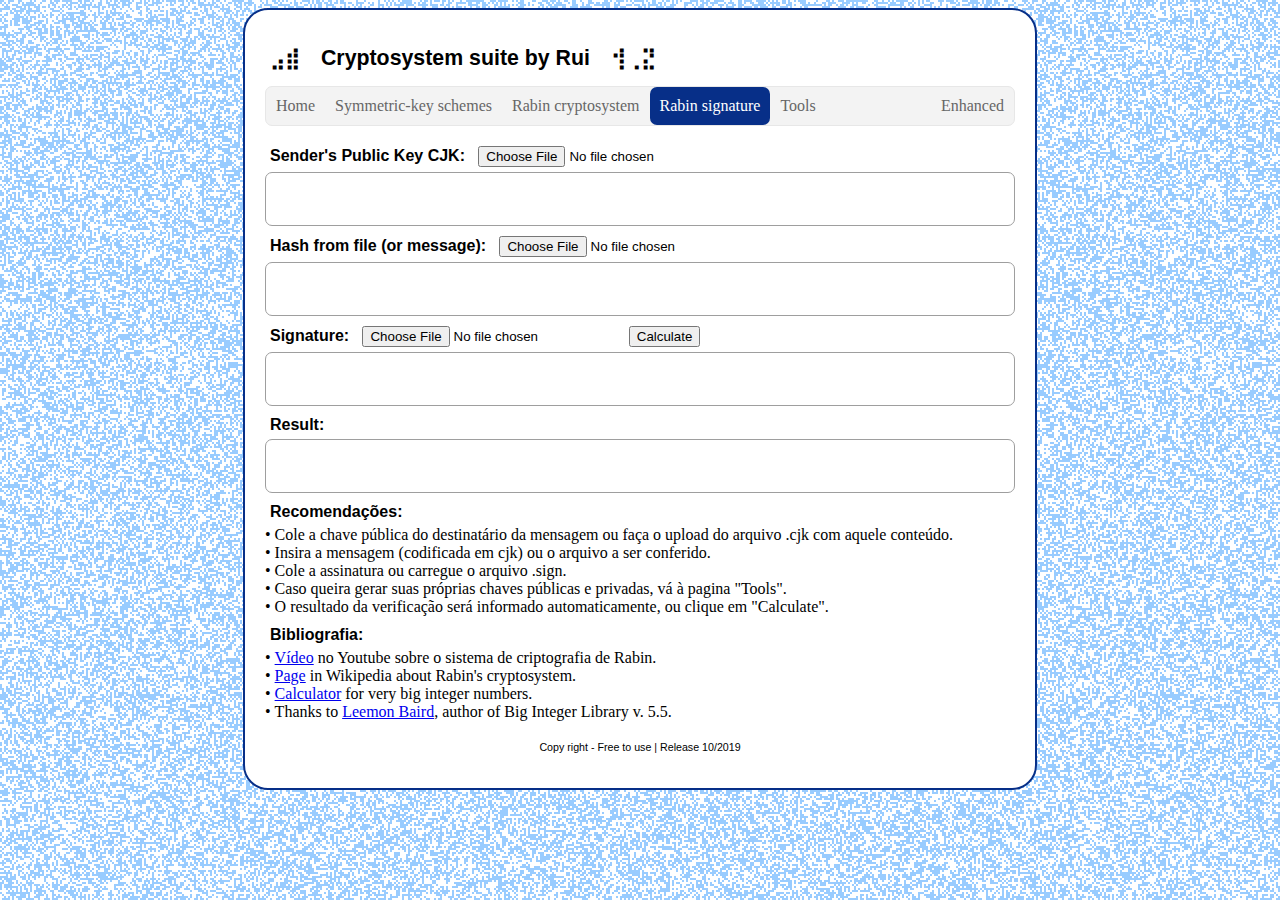
<file: Rabin-verify.html>
<!DOCTYPE html>
<html>
<head>
<meta charset="UTF-8">
<meta name="keywords" content="javascript,BigInt,big integer, Rabin cryptosystem, rabin, ">
<meta name="description" content="Encrypt and decrypt messages using Rabin Cryptosystem">
<meta name="author" content="Rui Santana Jr">
<link rel="stylesheet" type="text/css" href="./Rabin.css" />
<title>Rabin Cryptosystem v1.2</title>

<!-- Created by Rui Santana Jr in 2017 using big int library -->

<script type="text/javascript" src="BigInt2.js"> 
</script>

<script type="text/javascript" src="rui.js"> 
</script>

<script type="text/javascript" src="sha512.js"> 
</script>

<script type="text/javascript">

function calcular() {

    //strings in decimal
	var n_key, mm, sig, cc_sig, cc_random,  mm_payload, mm_decoded;
	//bigInt's
	var cc_sig_, n_, mm_decoded_;
	//strings
	var result;
	
	n_key = rui_cjk2dec(document.getElementById('nn_CJK').innerText);
	mm    = rui_cjk2dec(document.getElementById('mm_CJK').innerText);
	
	sig         =document.getElementById('sig').innerText.split(":random:");
	cc_sig      =rui_cjk2dec(sig[0]);
	cc_random   =rui_cjk2dec(sig[1]);
	
	cc_sig_     = str2bigInt(cc_sig,10,0)
	n_          = str2bigInt(n_key ,10,0);
	mm_decoded_ = dup(cc_sig_);

	squareMod_(mm_decoded_,n_); //efectivamente faz a decodificação

	mm_decoded  = bigInt2str(mm_decoded_,10);

	if (mm_decoded.startsWith(cc_random)){
        mm_payload=mm_decoded.replace(cc_random,'');

        if (equals(str2bigInt(mm_payload,10,0),str2bigInt(mm,10,0)))
            result = "OK! File/Message verified!";
        else
            result = "ERROR verifing File/Message. Hash error";
	} else
        result = "ERROR verifing File/Message. Signature error";


    document.getElementById('nn').innerText=n_key;
	document.getElementById('mm').innerText=mm;
	document.getElementById('cc_sig').innerText=cc_sig;
	document.getElementById('cc_random').innerText=cc_random;
	document.getElementById('mm_decoded_dec').innerText = mm_decoded;
	document.getElementById('result').innerText = result;

        
}

function sw_enhanced() {
	if (document.getElementById("tog").style.display == "block") {
		document.getElementById("tog").style.display = "none";
		document.getElementById("enhanced").className = "";
		
	} else { 
		document.getElementById("tog").style.display = "block";
		document.getElementById("enhanced").className = "active";
	}
}

window.onload = function() {
		var fileInput = document.getElementById('fileInput');

		fileInput.addEventListener('change', function(e) {
			var file = fileInput.files[0];
			var reader = new FileReader();
			reader.onload = function(e) {
				document.getElementById('nn_CJK').innerText = reader.result;
			}
			reader.readAsText(file);	
		});
		
		var fileInput2 = document.getElementById('fileInput2');
		fileInput2.addEventListener('change', function(e) {
            var file2 = fileInput2.files[0];
            var reader2 = new FileReader();
            reader2.onloadend = function(e) {
                if (e.target.readyState == FileReader.DONE) {
                    var result1 = new Uint8Array(e.target.result);
                    var hash_hex = Sha512.hash(result1);
                    var hash_dec=bigInt2str(str2bigInt(hash_hex,16,2),10);
                    document.getElementById('mm_CJK').innerText = rui_dec2cjk(hash_dec);
//                    calcular();
                }
            }
            reader2.readAsArrayBuffer(file2);
        });

		var fileInput3 = document.getElementById('fileInput3');
   		fileInput3.addEventListener('change', function(e) {
			var file3 = fileInput3.files[0];
			var reader3 = new FileReader();
			reader3.onload = function(e) {
				document.getElementById('sig').innerText = reader3.result;
				calcular();
			}
			reader3.readAsText(file3);	
		});

}

</script>

</head>
<body>
<noscript>
<p>
This page uses JavaScript.<br>
Please enable JavaScript and reload the page!</p>
</noscript>

<!-- Page content starts here; don't delete this comment. -->

<div class="container">
<h3>⣠⣾⠀ Cryptosystem suite by Rui ⠀⢺⢀⣝</h3>

<div id="nav">
	<ul>
        <li><a href="./index.html">Home</a></li>
        <li class="dropdown">
           <a href="javascript:void(0)">Symmetric-key schemes</a>
           <div class="dropdown-content">
             <a href="./Raes.html">Raes enc/dec</a>
             <a href="./BigBlock.html">BigBlock enc/dec</a>
           </div>
        </li>
        <li class="dropdown">
           <a href="javascript:void(0)" >Rabin cryptosystem</a>
           <div class="dropdown-content">
              <a href="./Rabin-enc.html">Encryption</a>
              <a href="./Rabin-dec.html">Decryption</a>
           </div>
        </li>
        <li class="dropdown">
            <a href="javascript:void(0)" class="active">Rabin signature</a>
            <div class="dropdown-content">
                <a href="./Rabin-sign.html">Sign</a>
                <a href="./Rabin-verify.html" class="active">Verify signature</a>
            </div>
        </li>
        <li><a href="./tools.html">Tools</a></li>
        <li style="float:right"><a id="enhanced" href="javascript:void(0)" onclick="sw_enhanced();">Enhanced</a></li>
	</ul>
</div>

<div class="primary">
	<h2>Sender's Public Key CJK:&nbsp;&nbsp;&nbsp;<input type="file" id="fileInput"></h2>
	<div class="textbox" contenteditable="true" name="nn_CJK" id="nn_CJK"></div>

	<h2>Hash from file (or message):&nbsp;&nbsp;&nbsp;<input type="file" id="fileInput2"></h2>
	<div class="textbox" contenteditable="true" name="mm_CJK" id="mm_CJK"></div>
	
	<h2>Signature:&nbsp;&nbsp;&nbsp;<input type="file" id="fileInput3">&nbsp;&nbsp;&nbsp;<input type="button" value="Calculate" onclick="calcular()"></h2>
	<div class="textbox" contenteditable="true" name="sig" id="sig"></div>
</div>

<div id="tog" class="secondary">
	<h2>Public Key:</h2>
	<div class="break-word"> 
		&nbsp;n:&nbsp;<span contenteditable="true" id="nn" >3413223142655</span>
	</div>

	<h2>Hash from file (message):</h2>
	<div class="break-word"> 
		<span id="mm"></span>
	</div>

	<h2>Cypher (from signature):</h2>
	<div class="break-word"> 
		&nbsp;c:&nbsp;<span id="cc_sig"></span>
	</div>

	
	<h2>Random Padding (from signature):</h2>
	<div class="break-word"> 
		&nbsp;m:&nbsp;<span id="cc_random"></span>
	</div>

	<h2>Message (decoded from signature):</h2>
	<div class="break-word"> 
		&nbsp;c:&nbsp;<span id="mm_decoded_dec"></span>
	</div>
</div>

<div class="primary">
    <h2>Result:</h2>
    <div class="textbox" name="result" id="result"></div>
</div>

<h2>Recomendações:</h2>
&bull;&nbsp;Cole a chave pública do destinatário da mensagem ou faça o upload do arquivo .cjk com aquele conteúdo.<br>
&bull;&nbsp;Insira a mensagem (codificada em cjk) ou o arquivo a ser conferido.<br>
&bull;&nbsp;Cole a assinatura ou carregue o arquivo .sign.<br>
&bull;&nbsp;Caso queira gerar suas próprias chaves públicas e privadas, vá à pagina "Tools".<br>
&bull;&nbsp;O resultado da verificação será informado automaticamente, ou clique em "Calculate".

<h2>Bibliografia:</h2>
&bull;&nbsp;<a href="https://www.youtube.com/watch?v=Ek6bj11q_Eo">Vídeo</a> no Youtube sobre o sistema de criptografia de Rabin.<br>
&bull;&nbsp;<a href="https://en.wikipedia.org/wiki/Rabin_cryptosystem">Page</a> in Wikipedia about Rabin's cryptosystem.<br>
&bull;&nbsp;<a href="http://www.javascripter.net/math/calculators/100digitbigintcalculator.htm">Calculator</a> for very big integer numbers.<br>
&bull;&nbsp;Thanks to <a href="http://www.leemon.com/">Leemon Baird</a>, author of Big Integer Library v. 5.5.<br>

<!--Page content ends here; don't delete this comment.-->

<footer>
Copy right - Free to use | Release 10/2019
</footer>
</div>

</body>
</html>
</file>
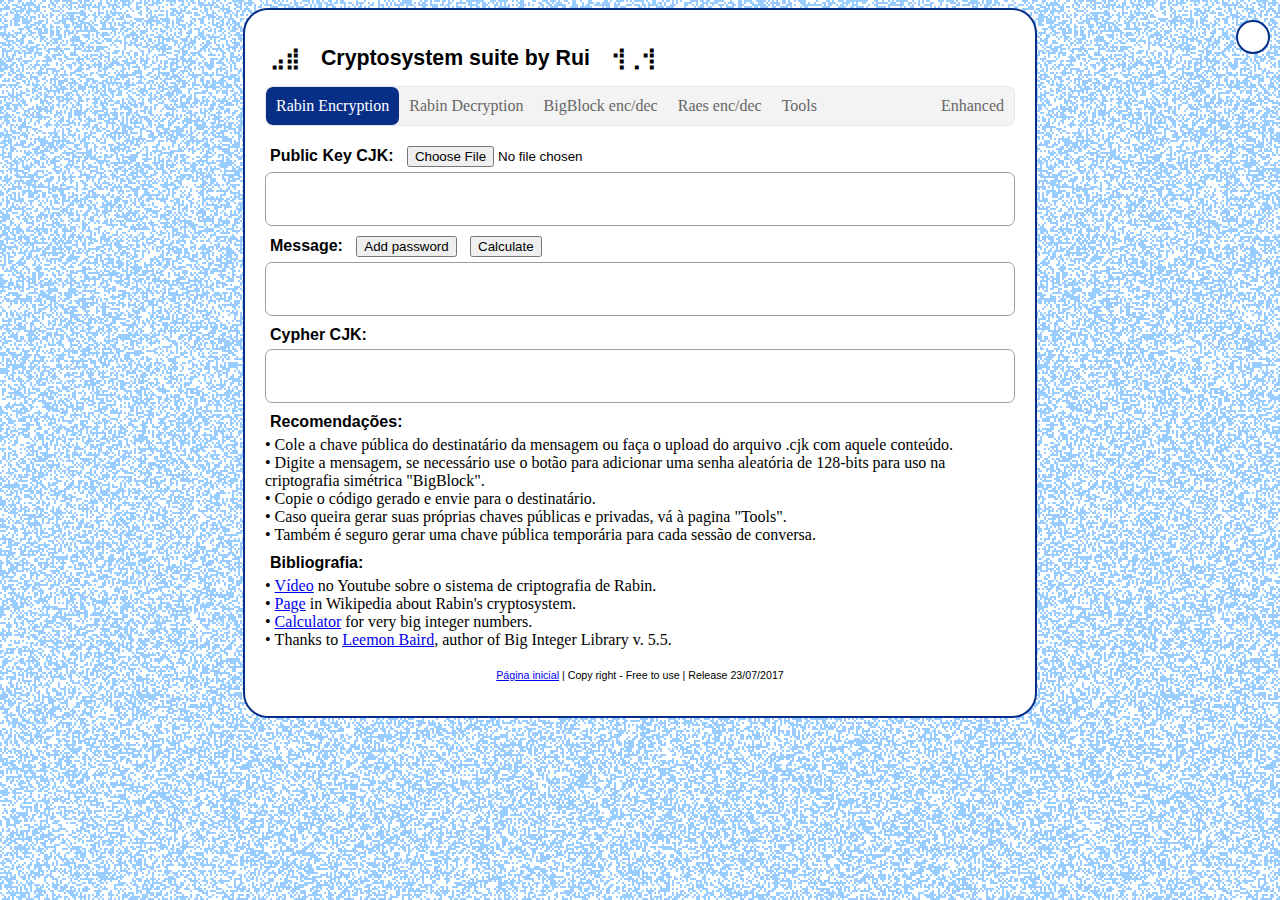
<file: Rabin.html>
<!DOCTYPE html>
<html>
<head>
<meta charset="UTF-8">
<meta name="keywords" content="javascript,BigInt,big integer, Rabin cryptosystem, rabin, ">
<meta name="description" content="Encrypt and decrypt messages using Rabin Cryptosystem">
<meta name="author" content="Rui Santana Jr">
<link rel="stylesheet" type="text/css" href="./Rabin.css" />
<title>Rabin Cryptosystem v1.1</title>

<!-- Created by Rui Santana Jr in 2017 using big int library -->

<script type="text/javascript" src="BigInt2.js"> 
</script>

<script type="text/javascript" src="rui.js"> 
</script>

<script type="text/javascript">

function add128bit() {
	
	var cryptoObject, x, padd, ret;

	if ("crypto" in window)
		cryptoObject = crypto;
	else if ("msCrypto" in window)
		cryptoObject = msCrypto;
	else
		return;
	
	var x = new Uint32Array(4);
	cryptoObject.getRandomValues(x);
	
	var padd="00000000";
	
	for (i=0, ret=""; i<4; i++) {
		ret += padd.substring(0, 8 - x[i].toString(16).length) + x[i].toString(16);
	}

	document.getElementById('mm').innerText += ret;

}
function calcular() {

	var i, mm_dec, mm_rand, cc, cc_base64;
	var x_, n_;
	
	var n_key = document.getElementById('nn').innerText;
	
	mm_dec = rui_str2dec(document.getElementById('mm').innerText);
	
	if (mm_dec.search("654321") != -1) {
		alert("Coding returned invalid sequence, please chance the message.");
		return;
	}
	if (mm_dec.length + 7 > n_key.length) {
		alert("Message too long!");
		return;
	}

	mm_rand   = mm_dec + "654321" + rui_genRandomNumbers(n_key.length - mm_dec.length - 7);
	x_        = str2bigInt(mm_rand,10,0)
	n_        = str2bigInt(n_key,10,0);
	squareMod_(x_,n_);
	cc        = bigInt2str(x_,10);
	cc_base64 = rui_encodeCJK(cc);

	document.getElementById('mm_rand').innerText = mm_rand;
	document.getElementById('mm_dec').innerText  = mm_dec;
	document.getElementById('cc').innerText = cc;
	document.getElementById('cc_base64').innerText=cc_base64;    //rui_encodebraille(document.forms[0].elements['cc'].value);
	
	window.prompt("Encrypted message: Ctrl+C, Enter", cc_base64);

}

function sw_enhanced() {
	if (document.getElementById("tog").style.display == "block") {
		document.getElementById("tog").style.display = "none";
		document.getElementById("enhanced").className = "";
		
	} else { 
		document.getElementById("tog").style.display = "block";
		document.getElementById("enhanced").className = "active";
	}
}

function pn_toggle() {
	if (document.getElementById("panel").className == "rfloat") {
		document.getElementById("panel").className = "rfloat_colaps";
		
	} else { 
		document.getElementById("panel").className = "rfloat";
	}
}

window.onload = function() {
		var fileInput = document.getElementById('fileInput');
//		var fileDisplayArea = document.getElementById('fileDisplayArea');

		fileInput.addEventListener('change', function(e) {
			var file = fileInput.files[0];
//			var textType = /.*/;

			var reader = new FileReader();

			reader.onload = function(e) {
				document.getElementById('nn_CJK').innerText = reader.result;
				document.getElementById('nn').innerText=rui_decodeCJK(reader.result);
			}

			reader.readAsText(file);	
		});
}

</script>

</head>
<body>
<noscript>
<p>
This page uses JavaScript.<br>
Please enable JavaScript and reload the page!</p>
</noscript>

<!-- Page content starts here; don't delete this comment. -->

<div class="rfloat" id="panel" >
		<iframe src="nayuki-password-generator.html" height="100%" width="100%" ></iframe>
</div>

<div class="container">
<h3>⣠⣾⠀ Cryptosystem suite by Rui ⠀⢺⢀⢺</h3>

<div id="nav">
	<ul>
<li><a class="active" href="./Rabin.html">Rabin Encryption</a></li>
<li><a href="./Rabin-dec.html">Rabin Decryption</a></li>
<li><a href="./BigBlock.html">BigBlock enc/dec</a></li>
<li><a href="./Raes.html">Raes enc/dec</a></li>
<li><a href="./tools.html">Tools</a></li>
<li style="float:right"><a id="enhanced" href="javascript:void(0)" onclick="sw_enhanced();">Enhanced</a></li>
	</ul>
</div>

<div class="primary">
	<h2>Public Key CJK:&nbsp;&nbsp;&nbsp;<input type="file" id="fileInput"></h2>
	<div class="textbox" contenteditable="true" name="nn_CJK" id="nn_CJK" onblur    ="document.getElementById('nn').innerHTML=rui_decodeCJK(document.getElementById('nn_CJK').innerHTML);"></div>

	<h2>Message:&nbsp;&nbsp;&nbsp;<input type="button" value="Add password" onclick="add128bit()">&nbsp;&nbsp;&nbsp;<input type="button" value="Calculate" onclick="calcular()"></h2>
	<div class="textbox" contenteditable="true" name="mm" id="mm"></div>
</div>

<div id="tog" class="secondary">
	<h2>Public Key:</h2>
	<div class="break-word"> 
		&nbsp;n:&nbsp;<span contenteditable="true" id="nn" >3413223142655</span>
	</div>

	<h2>Message Decimal:</h2>
	<div class="break-word"> 
		<span id="mm_dec"></span>
	</div>
	
	<h2>Padded Message:</h2>
	<div class="break-word"> 
		&nbsp;m:&nbsp;<span id="mm_rand"></span>
	</div>

	<h2>Cypher:</h2>
	<div class="break-word"> 
		&nbsp;c:&nbsp;<span id="cc"></span>
	</div>
</div>

<div class="primary">
    <h2>Cypher CJK:</h2>
    <div class="textbox" name="cc_base64" id="cc_base64"></div>
</div>

<h2>Recomendações:</h2>
&bull;&nbsp;Cole a chave pública do destinatário da mensagem ou faça o upload do arquivo .cjk com aquele conteúdo.<br>
&bull;&nbsp;Digite a mensagem, se necessário use o botão para adicionar uma senha aleatória de 128-bits para uso na criptografia simétrica "BigBlock".<br>
&bull;&nbsp;Copie o código gerado e envie para o destinatário.<br>
&bull;&nbsp;Caso queira gerar suas próprias chaves públicas e privadas, vá à pagina "Tools".<br>
&bull;&nbsp;Também é seguro gerar uma chave pública temporária para cada sessão de conversa.

<h2>Bibliografia:</h2>
&bull;&nbsp;<a href="https://www.youtube.com/watch?v=Ek6bj11q_Eo">Vídeo</a> no Youtube sobre o sistema de criptografia de Rabin.<br>
&bull;&nbsp;<a href="https://en.wikipedia.org/wiki/Rabin_cryptosystem">Page</a> in Wikipedia about Rabin's cryptosystem.<br>
&bull;&nbsp;<a href="http://www.javascripter.net/math/calculators/100digitbigintcalculator.htm">Calculator</a> for very big integer numbers.<br>
&bull;&nbsp;Thanks to <a href="http://www.leemon.com/">Leemon Baird</a>, author of Big Integer Library v. 5.5.<br>

<!--Page content ends here; don't delete this comment.-->

<footer>
<a href="./index.htm">Página inicial</a> |
Copy right - Free to use | Release 23/07/2017
</footer>
</div>

</body>
</html>
</file>
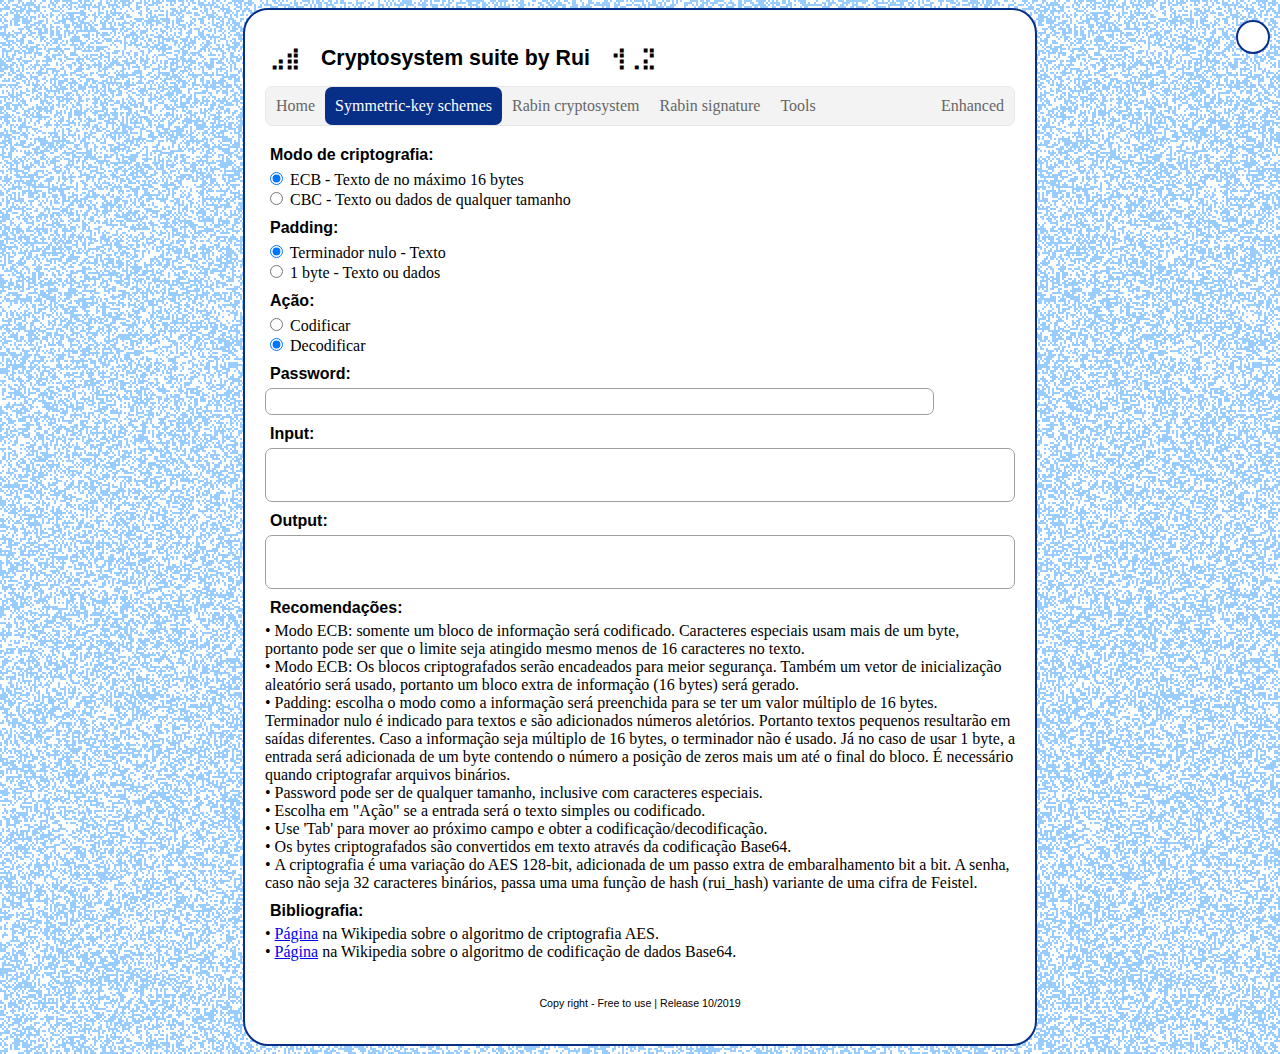
<file: Raes.html>
<!DOCTYPE html>
<html>
<head>
<meta http-equiv="Content-Type" content="text/html; charset=utf-8" />
<meta name="keywords" content="javascript, RAES cryptosystem, RAES" />
<meta name="description" content="Encrypt and decrypt messages using RAES Cryptosystem" />
<meta name="author" content="Rui Santana Jr" />
<link rel="stylesheet" type="text/css" href="./Rabin.css" />

<title>Rui Cryptosystem v1.2</title>

<!-- Created by Rui Santana Jr in 2017 using big int library -->

<script type="text/javascript" src="rui.js"> 
</script>

<script type="text/javascript">
// functions exclusive for this page.

function calcular() {
	
	var senha, inp, outt, pad, i, len, radios, mode;
	
	senha = document.getElementById('txtpass').value;
	inp = document.getElementById('inp').innerText;

	radios = document.getElementsByName('enc_mode');
	for (i = 0, len = radios.length; i < len; i++) {
		if (radios[i].checked) {
			enc_mode = radios[i].value;
			break;
		}
	}
	
	radios = document.getElementsByName('pad_mode');
	for (i = 0, len = radios.length; i < len; i++) {
		if (radios[i].checked) {
			pad = radios[i].value;
			break;
		}
	}

	radios = document.getElementsByName('action');
	for (i = 0, len = radios.length; i < len; i++) {
		if (radios[i].checked) {
			mode = radios[i].value;
			break;
		}
	}
	
	if (inp.length < 1)
		return;
	
	if (mode == "encode" )
	{
		if (enc_mode == "ECB" )
			if (pad == "zero" )
				outt = RAES128_ECB_encrypt_b64( inp, senha, 0);
			else
				outt = RAES128_ECB_encrypt_b64( inp, senha, 1);
		else
			if (pad == "zero" )
				outt = RAES128_CBC_encrypt_b64( inp, senha, 0);
			else
				outt = RAES128_CBC_encrypt_b64( inp, senha, 1);
		radios = document.getElementById('inp');
		document.getElementById('outp').innerText = outt;
		document.getElementById('hexinput').innerText = rui_bytearray2hex(rui_str2bytearray(inp));
		document.getElementById('hexoutput').innerText = rui_bytearray2hex(rui_base642bytearray(outt));
	}
	else
	{
		if (enc_mode == "ECB" )
			if (pad == "zero" )
				outt = RAES128_ECB_decrypt_b64( inp, senha, 0);
			else
				outt = RAES128_ECB_decrypt_b64( inp, senha, 1);
		else
			if (pad == "zero" )
				outt = RAES128_CBC_decrypt_b64( inp, senha, 0);
			else
				outt = RAES128_CBC_decrypt_b64( inp, senha, 1);
		document.getElementById('outp').innerText = outt;
		document.getElementById('hexinput').innerText = rui_bytearray2hex(rui_base642bytearray(inp));
		document.getElementById('hexoutput').innerText = rui_bytearray2hex(rui_str2bytearray(document.getElementById('outp').value));
	}
	
}

function sw_enhanced() {
	if (document.getElementById("tog").style.display == "block") {
		document.getElementById("tog").style.display = "none";
		document.getElementById("enhanced").className = "";
		
	} else { 
		document.getElementById("tog").style.display = "block";
		document.getElementById("enhanced").className = "active";
	}
}


function resize_textarea(el_id) {
	
	var sc_height = el_id.scrollHeight;
	if (sc_height > el_id.clientHeight)
		if (sc_height > 700 )
			el_id.style.height = "600px";
		else
			el_id.style.height = sc_height + "px";
	else
		el_id.style.height =  "60px";
}

</script>

</head>
<body>

<noscript>
<p>
This page uses JavaScript.<br>
Please enable JavaScript and reload the page!</p>
</noscript>

<!-- Page content starts here; don't delete this comment.  -->
<div class="rfloat" id="panel" >
		<iframe src="nayuki-password-generator.html" height="100%" width="100%" ></iframe>
</div>
<div class="container">
<h3>⣠⣾⠀ Cryptosystem suite by Rui ⠀⢺⢀⣝</h3>

<div id="nav">
	<ul>
        <li><a href="./index.html">Home</a></li>
        <li class="dropdown">
           <a href="javascript:void(0)"  class="active" >Symmetric-key schemes</a>
           <div class="dropdown-content">
             <a href="./Raes.html" class="active" >Raes enc/dec</a>
             <a href="./BigBlock.html"  >BigBlock enc/dec</a>
           </div>
        </li>
        <li class="dropdown">
           <a href="javascript:void(0)" >Rabin cryptosystem</a>
           <div class="dropdown-content">
              <a href="./Rabin-enc.html">Encryption</a>
              <a href="./Rabin-dec.html">Decryption</a>
           </div>
        </li>
        <li class="dropdown">
            <a href="javascript:void(0)">Rabin signature</a>
            <div class="dropdown-content">
                <a href="./Rabin-sign.html">Sign</a>
                <a href="./Rabin-verify.html">Verify signature</a>
            </div>
        </li>
        <li><a href="./tools.html">Tools</a></li>
        <li style="float:right"><a id="enhanced" href="javascript:void(0)" onclick="sw_enhanced();">Enhanced</a></li>
	</ul>
</div>

<div id="tog" class="secondary">
	<h2>Hex Password:</h2>
	<div class="break-word"> 
		<span contenteditable="true" id="hexpass">000102030405060708090a0b0c0d0e0f</span>
	</div>
	<h2>Hex Input:</h2>
	<div class="break-word"> 
		<span contenteditable="true" id="hexinput"></span>
	</div>
	<h2>Hex Output:</h2>
	<div class="break-word"> 
		<span contenteditable="true" id="hexoutput"></span>
	</div>
</div>

<div class="primary">
	<h2>Modo de criptografia: </h2>
	<label><input type="radio" name="enc_mode" id="enc_mode" value="ECB" checked="checked" /> ECB - Texto de no máximo 16 bytes</label><br>
	<label><input type="radio" name="enc_mode" id="enc_mode" value="CBC" /> CBC - Texto ou dados de qualquer tamanho</label><br>

	<h2>Padding: </h2>
	<label><input type="radio" name="pad_mode" id="pad_mode" value="zero" checked="checked" /> Terminador nulo - Texto</label><br>
	<label><input type="radio" name="pad_mode" id="pad_mode" value="1byte" /> 1 byte - Texto ou dados</label><br>

	<h2>Ação: </h2>
	<label><input type="radio" name="action" id="action" value="encode" /> Codificar</label><br>
	<label><input type="radio" name="action" id="action" value="decode" checked="checked"/> Decodificar</label><br>

	<h2>Password: </h2>
	<input type="password" name="txtpass" id="txtpass" size="80" maxlength="200"
		onfocus="this.type='text'"
          onblur    ="if (this.value.length > 1) { document.getElementById('hexpass').innerHTML=rui_bytearray2hex(rui_hash(this.value));} this.type='password';"/>

	<h2>Input: </h2>
	<div class="textbox" contenteditable="true" id="inp" onblur="calcular();"></div>

    <h2>Output:</h2>
    <div class="textbox" contenteditable="true" id="outp" ></div>

</div>


<h2>Recomendações:</h2>
&bull;&nbsp;Modo ECB: somente um bloco de informação será codificado. Caracteres especiais usam mais de
um byte, portanto pode ser que o limite seja atingido mesmo menos de 16 caracteres no texto.<br>
&bull;&nbsp;Modo ECB: Os blocos criptografados serão encadeados para meior segurança. Também um vetor de
inicialização aleatório será usado, portanto um bloco extra de informação (16 bytes) será gerado.<br>
&bull;&nbsp;Padding: escolha o modo como a informação será preenchida para se ter um valor múltiplo de
16 bytes. Terminador nulo é indicado para textos e são adicionados números aletórios. Portanto textos
pequenos resultarão em saídas diferentes. Caso a informação seja múltiplo de 16 bytes, o terminador não
é usado. Já no caso de usar 1 byte, a entrada será adicionada de um byte contendo o número a posição de
zeros mais um até o final do bloco. É necessário quando criptografar arquivos binários.<br>
&bull;&nbsp;Password pode ser de qualquer tamanho, inclusive com caracteres especiais.<br>
&bull;&nbsp;Escolha em "Ação" se a entrada será o texto simples ou codificado.<br>
&bull;&nbsp;Use 'Tab' para mover ao próximo campo e obter a codificação/decodificação.<br>
&bull;&nbsp;Os bytes criptografados são convertidos em texto através da codificação Base64.<br>
&bull;&nbsp;A criptografia é uma variação do AES 128-bit, adicionada de um passo extra de embaralhamento
bit a bit. A senha, caso não seja 32 caracteres binários, passa uma uma função de hash (rui_hash) variante
de uma cifra de Feistel.<br>


<h2>Bibliografia:</h2>
&bull;&nbsp;<a href="https://pt.wikipedia.org/wiki/Advanced_Encryption_Standard">Página</a> na Wikipedia sobre o algoritmo de criptografia AES.<br>
&bull;&nbsp;<a href="https://pt.wikipedia.org/wiki/Base64">Página</a> na Wikipedia sobre o algoritmo de codificação de dados Base64.<br>


<!--Page content ends here; don't delete this comment.-->

<p>

<footer>
Copy right - Free to use | Release 10/2019
</footer>
</div>

</body>
</html>
</file>
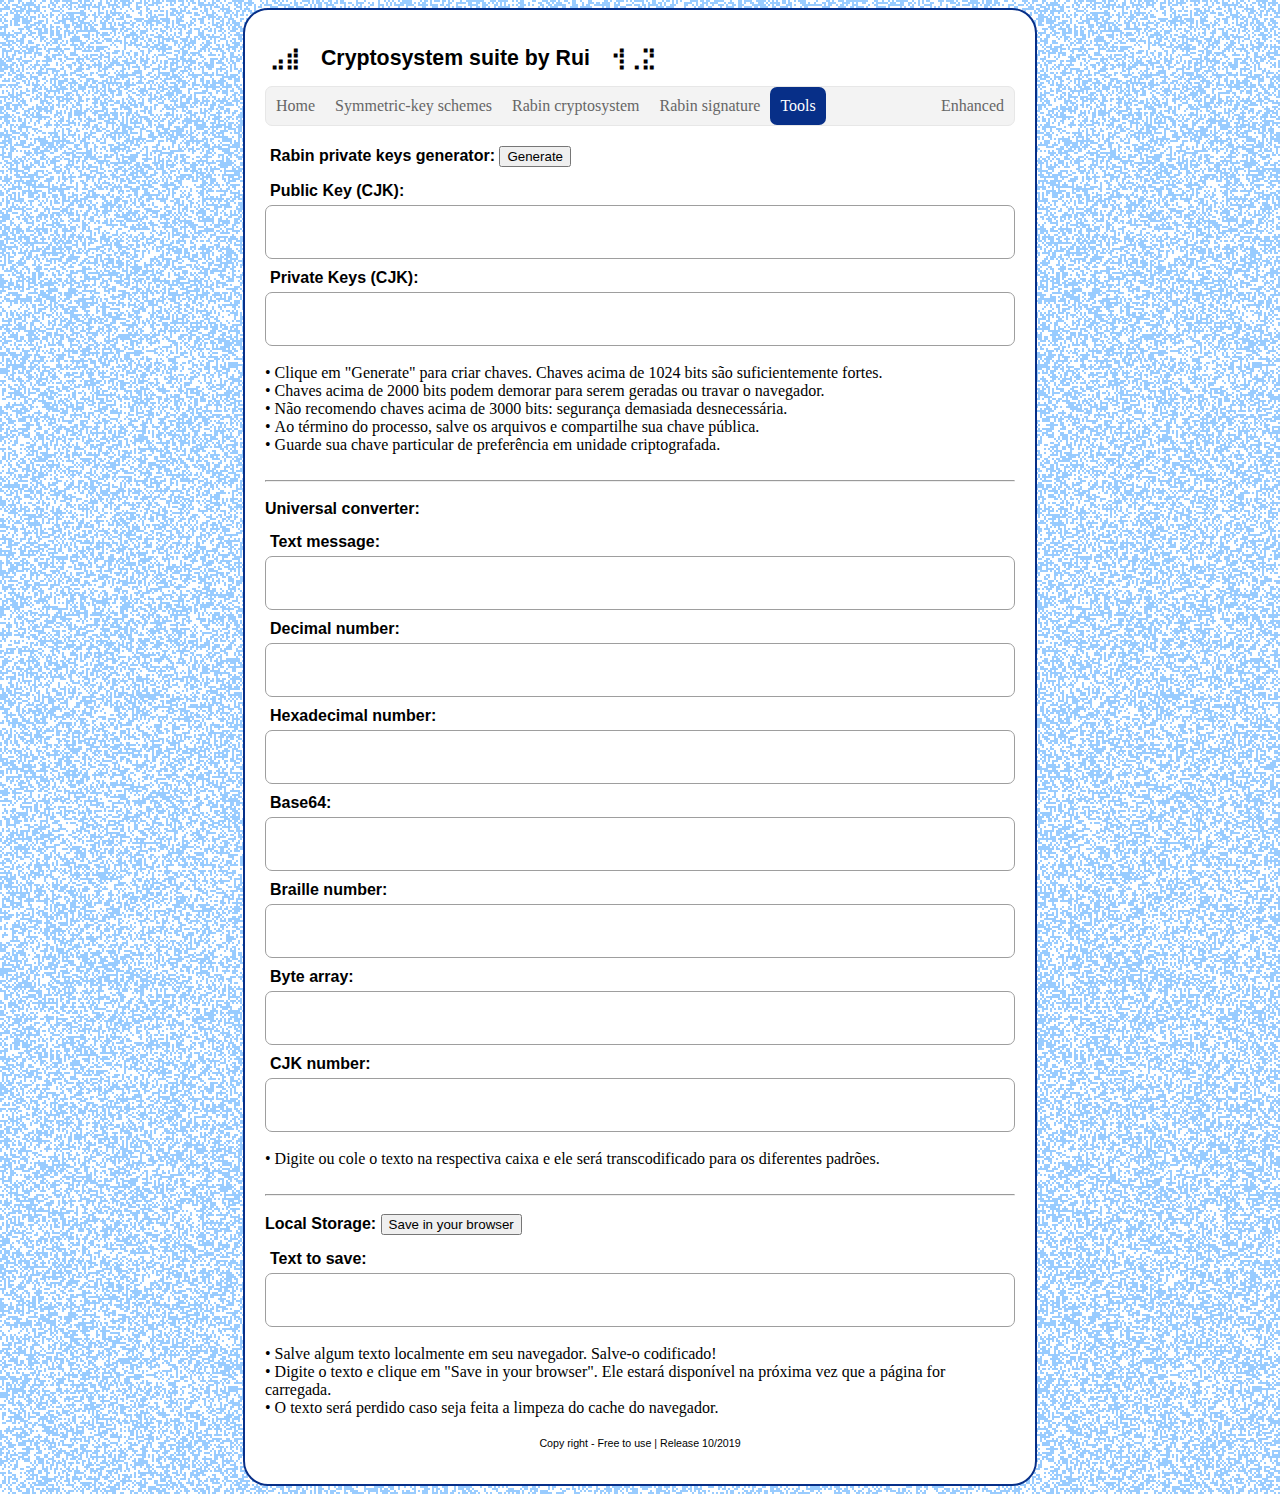
<file: tools.html>
<!DOCTYPE html>
<html>
<head>
<meta charset="UTF-8">
<meta name="keywords" content="javascript,BigInt,big integer, Rabin cryptosystem, rabin, ">
<meta name="description" content="Encrypt and decrypt messages using Rabin Cryptosystem">
<meta name="author" content="Rui Santana Jr">
<link rel="stylesheet" type="text/css" href="./Rabin.css" />
<title>Rabin Cryptosystem v1.2</title>

<!-- Created by Rui Santana Jr in 2017 using big int library -->

<script type="text/javascript" src="BigInt2.js"> 
</script>

<script type="text/javascript" src="rui.js"> 
</script>

<script type="text/javascript" src="Blob.js"> 
</script>

<script type="text/javascript">

function gen_rabin() {

	var p, q, i, bits;
	
	bits = parseInt(prompt("How strong?", "1248"),10);
	
	if (bits < 16)
		return;
	
	if (bits > 3000)
		if (!confirm("Key stronger than 3000 bits can take take a long time to be genereated\n\nWant to proceed?"))
			return;

	if (bits > 64) {
		
		i = Math.floor(Math.random()*(bits/33));
		
		do {
			p=randTruePrime(Math.floor(bits/2 + i));
		} while (modInt(p,4) == 1);

		do {
			q=randTruePrime(Math.floor(bits/2 - i));
		} while (modInt(q,4) == 1);

	} else {
		do {
			p=randTruePrime(Math.floor(bits/2 + 1));
		} while (modInt(p,4) == 1);

		do {
			q=randTruePrime(Math.floor(bits/2 - 1));
		} while (modInt(q,4) == 1);
	}

	document.getElementById('rabin_pub').innerText=rui_dec2cjk(bigInt2str(mult(p,q),10));
	document.getElementById('rabin_pvt').innerText=rui_dec2cjk(bigInt2str(p,10)) + "〇" + rui_dec2cjk(bigInt2str(q,10));
	
	var nome = prompt("What's yout name?", "");
	
	var blob = new Blob([document.getElementById('rabin_pub').innerText], {type: "text/plain;charset=utf-8"});
	saveAs(blob, nome + "_public.cjk");
	blob = new Blob([document.getElementById('rabin_pvt').innerText], {type: "text/plain;charset=utf-8"});
	saveAs(blob, nome + "_private.cjk");

}

function universal_converter(str_from, str_type){

    var str_base10;
    
    
    switch (str_type){
        case 'text':
            str_base10 = rui_str2dec(str_from);
            break;
        case 'decimal':
            str_base10 = str_from.slice();
            break;
        case 'hexadecimal':
            str_base10 = rui_hex2dec(str_from);
            break;
        case 'base64':
            str_base10 = rui_base642dec(str_from);
            break;
        case 'braille':
            str_base10 = rui_braille2dec(str_from);
            break;
        case 'cjk':
            str_base10 = rui_cjk2dec(str_from);
            break;
        default:
            return; 
    }
    
    if (!str_type.startsWith("text")){
        try {
            document.getElementById('univ_text').innerText=rui_dec2str(str_base10);
        } catch (e) {
		document.getElementById('univ_text').innerText="Invalid utf-8 string";
        }
    }
    if (!str_type.startsWith("decimal"))
        document.getElementById('univ_decimal').innerText=str_base10;
    if (!str_type.startsWith("hexadecimal"))
        document.getElementById('univ_hexadecimal').innerText=rui_dec2hex(str_base10);
    if (!str_type.startsWith("base64"))
        document.getElementById('univ_base64').innerText=rui_dec2base64(str_base10);
    if (!str_type.startsWith("braille"))
        document.getElementById('univ_braille').innerText=rui_dec2braille(str_base10);
    document.getElementById('univ_bytearray').innerText=rui_dec2bytearray(str_base10);
    if (!str_type.startsWith("cjk"))
        document.getElementById('univ_cjk').innerText=rui_dec2cjk(str_base10);


}

window.onload = function() {
	document.getElementById("myStorage").innerHTML = localStorage.getItem("tools_storage");
}



</script>

</head>
<body>

<noscript>
<p>
This page uses JavaScript.<br>
Please enable JavaScript and reload the page!</p>
</noscript>


<!-- Page content starts here; don't delete this comment. -->
<div class="container">
	
<h3>⣠⣾⠀ Cryptosystem suite by Rui ⠀⢺⢀⣝</h3>

<div id="nav">
	<ul>
        <li><a href="./index.html">Home</a></li>
        <li class="dropdown">
           <a href="javascript:void(0)">Symmetric-key schemes</a>
           <div class="dropdown-content">
             <a href="./Raes.html">Raes enc/dec</a>
             <a href="./BigBlock.html"  >BigBlock enc/dec</a>
           </div>
        </li>
        <li class="dropdown">
           <a href="javascript:void(0)" >Rabin cryptosystem</a>
           <div class="dropdown-content">
              <a href="./Rabin-enc.html">Encryption</a>
              <a href="./Rabin-dec.html">Decryption</a>
           </div>
        </li>
        <li class="dropdown">
            <a href="javascript:void(0)">Rabin signature</a>
            <div class="dropdown-content">
                <a href="./Rabin-sign.html">Sign</a>
                <a href="./Rabin-verify.html">Verify signature</a>
            </div>
        </li>
        <li><a href="./tools.html" class="active">Tools</a></li>
        <li style="float:right"><a id="enhanced" href="javascript:void(0)" onclick="sw_enhanced();">Enhanced</a></li>
	</ul>
</div>

<div class="primary">
	<h2>Rabin private keys generator: <input type="button" onclick="gen_rabin();" value="Generate"></h2>
	<h2>Public Key (CJK):</h2>
	<div  class="textbox" contenteditable="true" name="rabin_pub" id="rabin_pub"></div>
	<h2>Private Keys (CJK):</h2>
	<div  class="textbox" contenteditable="true" name="rabin_pvt" id="rabin_pvt"></div>
<br>
&bull;&nbsp;Clique em "Generate" para criar chaves. Chaves acima de 1024 bits são suficientemente fortes.<br>
&bull;&nbsp;Chaves acima de 2000 bits podem demorar para serem geradas ou travar o navegador.<br>
&bull;&nbsp;Não recomendo chaves acima de 3000 bits: segurança demasiada desnecessária.<br>
&bull;&nbsp;Ao término do processo, salve os arquivos e compartilhe sua chave pública.<br>
&bull;&nbsp;Guarde sua chave particular de preferência em unidade criptografada.<br>
<br>
<hr>
	<h4>Universal converter:  </h4>
	<h2>Text message:</h2>
	<div  class="textbox" contenteditable="true" name="univ_text" id="univ_text" 
	    onkeyup="universal_converter(this.innerText,'text')"></div>

	<h2>Decimal number:</h2>
	<div  class="textbox" contenteditable="true" name="univ_decimal" id="univ_decimal" 
        onkeyup="universal_converter(this.innerText,'decimal')"></div>

	<h2>Hexadecimal number:</h2>
	<div  class="textbox" contenteditable="true" name="univ_hexadecimal" id="univ_hexadecimal" 
        onkeyup="universal_converter(this.innerText,'hexadecimal')"></div>

	<h2>Base64:</h2>
	<div  class="textbox" contenteditable="true" name="univ_base64" id="univ_base64" 
        onkeyup="universal_converter(this.innerText,'base64')"></div>

	<h2>Braille number:</h2>
	<div  class="textbox" contenteditable="true" name="univ_braille" id="univ_braille" 
        onkeyup="universal_converter(this.innerText,'braille')"></div>

    <h2>Byte array:</h2>
	<div  class="textbox" contenteditable="false" name="univ_bytearray" id="univ_bytearray"></div>

	<h2>CJK number:</h2>
	<div  class="textbox" contenteditable="true" name="univ_cjk" id="univ_cjk"
          onkeyup="universal_converter(this.innerText,'cjk')"></div>
<br>
&bull;&nbsp;Digite ou cole o texto na respectiva caixa e ele será transcodificado para os diferentes padrões.<br>
<br>
<hr>
	<h4>Local Storage: <input type="button" onclick="localStorage.setItem('tools_storage', document.getElementById('myStorage').innerHTML)" value="Save in your browser"></h4>
	<h2>Text to save:</h2>
	<div  class="textbox" contenteditable="true" name="myStorage" id="myStorage"></div>
<br>
&bull;&nbsp;Salve algum texto localmente em seu navegador. Salve-o codificado!<br>
&bull;&nbsp;Digite o texto e clique em "Save in your browser". Ele estará disponível na próxima vez que
a página for carregada.<br>
&bull;&nbsp;O texto será perdido caso seja feita a limpeza do cache do navegador.<br>
</div>


<!--Page content ends here; don't delete this comment.-->

<footer>
Copy right - Free to use | Release 10/2019
</footer>
</div>
</body>
</html>
</file>
<file: Rabin.css>
body {
    background-image: url("aleatorio.png");
    background-repeat: repeat;
    font-family : Times, sans-serif;
    font-size: 12pt;
}


.rfloat {
    position: fixed;
	right: 10px;
	top: 20px;
	background-color: white;
	border-radius: 25px;
	width: 0px;
	height: 0px;
	border: 2px solid #072F88;
	padding: 15px;

    -webkit-transition: width 2s, height 1s; /* For Safari 3.1 to 6.0 */
    transition: width 2s, height 1s;
 
 }

.rfloat:hover {
	width: 300px;
	height: 400px;
}

iframe {
	border: none;
}

.container {
	width: 750px;
	margin: auto;
	padding: 20px;
	background-color: #fFf;
	border-radius: 25px;
	border: 2px solid #072F88;



}

h3 {
    display: block;
    margin: 0;
    padding: 15px 5px 15px;
    font-family : Arial, Helvetica, sans-serif;
	font-size   : 16pt;
}

h3 a {
	text-decoration: none;
	color: #000;
}

ul {
    list-style-type: none;
    margin: 0 0 10px;
    padding: 0;
    overflow: hidden;
    border: 1px solid #e7e7e7;
    background-color: #f3f3f3;
    border-radius: 7px;
    
}

li {
    float: left;
}

li a {
    display: block;
    color: #666;
    text-align: center;
    padding: 10px 10px;
    text-decoration: none;
   	border-radius: 7px;
}

li a:hover:not(.active) {
    background-color: #BCD1FF;
}

li a.active {
    color: white;
    background-color: #072F88;
}

li.dropdown {
  display: inline-block;
}


.dropdown-content {
  display: none;
  position: absolute;
  background-color: #f9f9f9;
  min-width: 160px;
  box-shadow: 0px 8px 16px 0px rgba(0,0,0,0.2);
  z-index: 1;
}

.dropdown-content a {
  color: black;
  padding: 12px 16px;
  text-decoration: none;
  display: block;
  text-align: left;
}

.dropdown-content a:hover:not(.active) {background-color: #BCD1FF;}

.dropdown:hover .dropdown-content {
  display: block;
}



.primary {
	display: block;
}


.secondary {
	display: none;
}

h2 {
    display: block;
    margin: 0;
    padding: 10px 5px 5px;
    font-family : Arial, Helvetica, sans-serif;
	font-size   : 12pt;
}

label:hover {
		background-color: #f0f0f0;
}
			
input[type=text], input[type=password] {
	padding: 5px;
	border-radius: 7px;
	border: 1px solid #9E9E9E;
}

.textbox {
	width       : 100%;
 	box-sizing: border-box;
 	word-wrap: break-word;
	min-height  : 54px;
	padding: 5px;
	font-size: 11pt;
	font-family:courier, courier new;
	border-radius: 7px;
	border: 1px solid #9E9E9E;

}

p {
	font-size   : 12pt;
	text-align :justify;
	text-indent: 50px;

}
footer  {
 font-family : Arial, Helvetica, sans-serif;
 font-size   : 8pt;
 margin      : 0px;
 padding: 20px 0 15px;
 text-align: center;
}

.break-word {
		word-wrap: break-word;
		width: 100%;
		min-height  : 20px;
		background: #ededed;
		border: solid 1px #ccc;
		font-size: 8pt;
		padding: 5px;
		margin: 2px;
		border-radius: 7px;
		box-sizing: border-box;
}

h4 {
    display: block;
    margin: 0;
    padding: 10px 0 5px;
    font-family : Arial, Helvetica, sans-serif;
	font-size   : 12pt;
}
</file>
